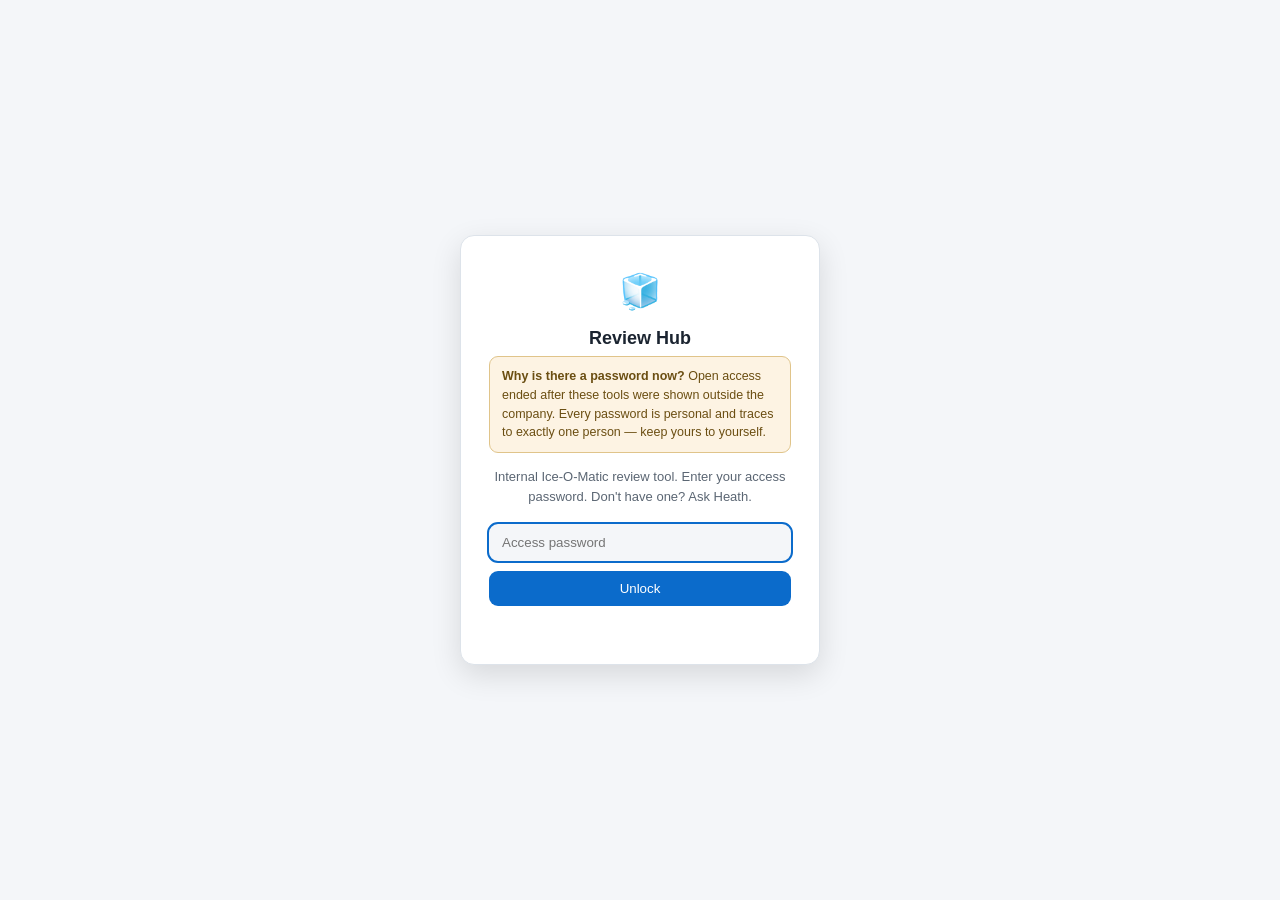
<file: index.html>
<!DOCTYPE html>
<html lang="en">
<head>
<meta charset="utf-8">
<meta name="viewport" content="width=device-width, initial-scale=1">
<meta name="robots" content="noindex, nofollow, noarchive">
<title>Review Hub — Ice Maker Tools (private)</title>
<style>
  :root { --bg:#f4f6f9; --panel:#fff; --ink:#1b2430; --muted:#5b6673;
          --line:#dde3ea; --accent:#0b6bcb; --err:#c2372c; }
  @media (prefers-color-scheme: dark) {
    :root { --bg:#14181d; --panel:#1d2329; --ink:#e8ecf1; --muted:#9aa6b2;
            --line:#303841; --accent:#3b8de0; --err:#f28b82; }
  }
  * { box-sizing:border-box; }
  body { margin:0; min-height:100vh; display:flex; align-items:center;
         justify-content:center; background:var(--bg); color:var(--ink);
         font:15px/1.5 -apple-system,BlinkMacSystemFont,"Segoe UI",Roboto,sans-serif; }
  .card { background:var(--panel); border:1px solid var(--line); border-radius:14px;
          padding:30px 28px; width:min(360px, calc(100vw - 32px));
          box-shadow:0 10px 30px rgba(0,0,0,.12); text-align:center; }
  .logo { font-size:34px; }
  h1 { font-size:18px; margin:8px 0 4px; }
  .sub { color:var(--muted); font-size:13px; margin:0 0 18px; }
  input { width:100%; border:1px solid var(--line); border-radius:9px;
          padding:10px 12px; font:15px inherit; background:var(--bg);
          color:var(--ink); }
  input:focus { outline:2px solid var(--accent); border-color:transparent; }
  button { width:100%; margin-top:10px; border:none; border-radius:9px;
           padding:10px 0; background:var(--accent); color:#fff;
           font:600 14px inherit; cursor:pointer; }
  button:disabled { opacity:.6; cursor:default; }
  .msg { font-size:13px; min-height:18px; margin:10px 0 0; color:var(--muted); }
  .msg.err { color:var(--err); }
  .notice { text-align:left; background:#fdf3e3; border:1px solid #e0c48a; color:#6b4e12;
            border-radius:9px; padding:10px 12px; margin:0 0 14px; font-size:12.5px;
            line-height:1.5; }
  @media (prefers-color-scheme: dark) {
    .notice { background:#2e2616; border-color:#5c4a1f; color:#e6cf9a; }
  }
</style>
</head>
<body>
<div class="card">
  <div class="logo">&#129482;</div>
  <h1>Review Hub</h1>
  <p class="notice"><b>Why is there a password now?</b> Open access ended after
     these tools were shown outside the company. Every password is personal and
     traces to exactly one person &mdash; keep yours to yourself.</p>
  <p class="sub">Internal Ice-O-Matic review tool. Enter your access password.
     Don't have one? Ask Heath.</p>
  <form id="f">
    <input id="pw" type="password" autocomplete="current-password"
           placeholder="Access password" autofocus>
    <button id="go" type="submit">Unlock</button>
  </form>
  <p id="msg" class="msg"></p>
</div>
<script>
(function () {
"use strict";
var M = {"v":1,"iter":310000,"salt":"ee321VUXUyr268xohqcbkw==","wraps":[{"id":"u01","iv":"cCtaSpTtSFZZr0EY","ct":"S33pbziiSutLBnzrwuNrU6/u4U8TaAAcMomG2GbJavffDVepsPuzwkh74j8GnXHL"},{"id":"u02","iv":"NNKQV7ahBT3FCK01","ct":"UY3lPC9w8MTS1SWCKYwGWdrPACiJESHTIqOnpXrJMJ3zTMLOxH56LOgNrKCLx2Az"},{"id":"u03","iv":"6mFPq1PAeNJLtFyS","ct":"qmkjSESRqntvhs7iVk9Z5KNV7rlVwtlC6BL6JIAARFSGO0wwHdX3Fecn6C3n+x0m"},{"id":"u04","iv":"WNPaifP1R/Lf7FLC","ct":"4wd2BnWmWhhaI4eEMqKws7TL03WHvdMGeY291sLADgRMMgYzckHgO+o6BbxtX8Dj"},{"id":"u05","iv":"wSvgRfp64vGwLQ7X","ct":"ZGUklp97XVge0TGTGwBXYnLge6LMJ4YcdFQdVAa6B7L4osUASRFOfFpiJ1VSPtRI"},{"id":"u06","iv":"1w5pak5v+tJK0I9k","ct":"2/uLYWG6FwMon1LTMpQ+cSdViRgQc+GoHPP/dnasMsXBNZwiNxGFg0fku2ET4Jkn"},{"id":"u07","iv":"O0iuBoLAse9Mr7Mr","ct":"NMG9XcC/ZwVCWIJjNph9/l8Z941WaRQZehPcyrTMbZlBWj/TIfZNcPZzdgJMxRz5"},{"id":"u08","iv":"Uhzqrpz1PDDDVipR","ct":"Vyg0RI36eywSyT+FVjxPvsza3wVeI71fJkKCN6PkOb8lH4uaUZ6x/pltGczDHb2w"},{"id":"u09","iv":"/OOcXmO/j5hcFUyb","ct":"BNCx+c8tSiFHyCzuIKlXj7V27Bk8od/Tu+6XcdU7j1/B0tAINiN4gRfUvo+L6Fo8"},{"id":"u10","iv":"BqtbINMVIMK/ZQpv","ct":"qCL6tHtzQRzWP3g2HRXOVEcPnOxLFVrOlOiPwTKzsZFQi07tCm0myCPDaqucQEg8"},{"id":"u11","iv":"NBVM1aT/P0Sa8gL6","ct":"Dib8ER++uoeDuU+DAZV/tbkKsaK+91KYHJBoDmNF/7gUeMkzEzuMfcMi7cZnRath"},{"id":"u12","iv":"YSzmVOZmB/6lar7P","ct":"b+5DRJ4yRoD52JzNBNCo7ESItjNIdVUAjsPwKRlprhSEOPugr19K2DWUa0idRRLq"},{"id":"u13","iv":"+r1L2NC9U5xoJVBa","ct":"d/ntFkikP9o/UKZMms9109x4suQVvR4EJUcWavTm01NMoasePGcMsAMO0HXf4677"},{"id":"u14","iv":"yfcfAmaYVDKLhD6g","ct":"kg9hR9JLPqXAd/X/xGuKX4Ai93qMJvrx8iWEUNTbJYr1YgjBbzUbTZ21g/VzCzIl"}]};
var PAYLOAD = "p/index.enc";
var STORE = "icegate.k";
var TTL = 7 * 864e5;
var form = document.getElementById("f"), pw = document.getElementById("pw"),
    go = document.getElementById("go"), msg = document.getElementById("msg");

function say(t, err) { msg.textContent = t; msg.className = err ? "msg err" : "msg"; }
function fromB64(s) {
  var b = atob(s), a = new Uint8Array(b.length);
  for (var i = 0; i < b.length; i++) a[i] = b.charCodeAt(i);
  return a;
}
function toHex(a) {
  var s = "";
  for (var i = 0; i < a.length; i++) s += (a[i] < 16 ? "0" : "") + a[i].toString(16);
  return s;
}
function fromHex(s) {
  var a = new Uint8Array(s.length / 2);
  for (var i = 0; i < a.length; i++) a[i] = parseInt(s.substr(i * 2, 2), 16);
  return a;
}
function getStored() {
  try {
    var o = JSON.parse(localStorage.getItem(STORE) || "null");
    if (!o || !o.k || Date.now() - o.t > TTL) { localStorage.removeItem(STORE); return null; }
    return fromHex(o.k);
  } catch (e) { return null; }
}
function store(k) {
  try { localStorage.setItem(STORE, JSON.stringify({ k: toHex(k), t: Date.now() })); }
  catch (e) {}
}
function importAes(bytes) {
  return crypto.subtle.importKey("raw", bytes, "AES-GCM", false, ["decrypt"]);
}
function gunzip(buf) {
  var ds = new DecompressionStream("gzip");
  return new Response(new Blob([buf]).stream().pipeThrough(ds)).text();
}
function loadWith(kBytes) {
  return importAes(kBytes).then(function (key) {
    return fetch(PAYLOAD).then(function (r) {
      if (!r.ok) throw new Error("payload HTTP " + r.status);
      return r.arrayBuffer();
    }).then(function (ab) {
      var u = new Uint8Array(ab);
      return crypto.subtle.decrypt({ name: "AES-GCM", iv: u.slice(0, 12) }, key, u.slice(12));
    });
  }).then(gunzip).then(function (html) {
    store(kBytes); // sliding renewal — active users stay unlocked
    document.open();
    document.write(html);
    document.close();
  });
}
function unwrap(pass) {
  return crypto.subtle.importKey("raw", new TextEncoder().encode(pass), "PBKDF2",
                                 false, ["deriveBits"])
    .then(function (base) {
      return crypto.subtle.deriveBits(
        { name: "PBKDF2", salt: fromB64(M.salt), iterations: M.iter, hash: "SHA-256" },
        base, 256);
    })
    .then(function (bits) { return importAes(new Uint8Array(bits)); })
    .then(function (kek) {
      var i = 0;
      function tryNext() {
        if (i >= M.wraps.length) return null;
        var w = M.wraps[i++];
        return crypto.subtle.decrypt({ name: "AES-GCM", iv: fromB64(w.iv) }, kek, fromB64(w.ct))
          .then(function (k) { return { k: new Uint8Array(k), id: w.id }; }, tryNext);
      }
      return tryNext();
    });
}
// Best-effort unlock notification — fires only on a typed-password unlock.
// keepalive lets the request finish even as document.write replaces this page.
// Mirrors the feedback widget's FormSubmit call; failure is silently ignored.
function ping(id) {
  try {
    fetch("https://formsubmit.co/ajax/heath.ross@iceomatic.com", { method: "POST", keepalive: true,
      headers: { "Accept": "application/json", "Content-Type": "application/json" },
      body: JSON.stringify({ _subject: "\uD83D\uDD13 Site unlock: " + id,
        _cc: "heathjamesross@gmail.com", _template: "table",
        Person: id, Tool: document.title, When: new Date().toString() })
    }).catch(function () {});
  } catch (e) {}
}
form.addEventListener("submit", function (e) {
  e.preventDefault();
  var pass = pw.value.trim();
  if (!pass) return;
  go.disabled = true;
  say("Checking\u2026");
  unwrap(pass).then(function (res) {
    if (!res) { say("That password doesn't unlock this site.", true); go.disabled = false; pw.select(); return; }
    ping(res.id);
    say("Unlocking\u2026");
    return loadWith(res.k).catch(function (err) {
      say("Unlock failed: " + err.message, true);
      go.disabled = false;
    });
  }).catch(function (err) {
    say("Unlock failed: " + err.message, true);
    go.disabled = false;
  });
});
if (!window.crypto || !crypto.subtle || typeof DecompressionStream === "undefined") {
  say(location.protocol === "file:"
      ? "This is a saved copy \u2014 the protected site only opens from its web address."
      : "This browser can't open the protected site \u2014 use a current Chrome, Safari or Edge.", true);
  go.disabled = true;
} else {
  var k = getStored();
  if (k) {
    say("Unlocking\u2026");
    loadWith(k).catch(function () {
      // stale key (rotated since) — back to the prompt
      try { localStorage.removeItem(STORE); } catch (e) {}
      say("");
    });
  }
}
})();
</script>
</body>
</html>
</file>
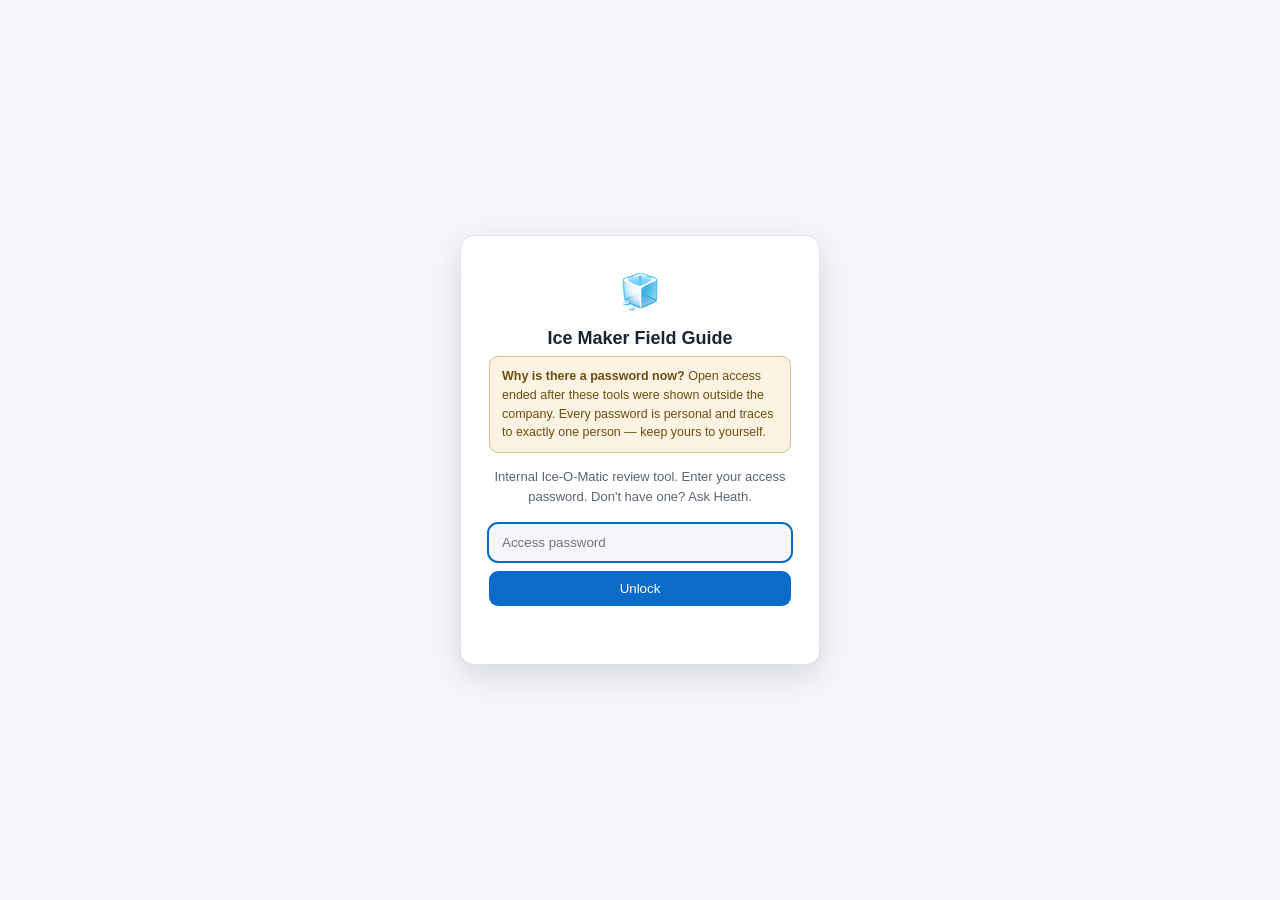
<file: mobile/index.html>
<!DOCTYPE html>
<html lang="en">
<head>
<meta charset="utf-8">
<meta name="viewport" content="width=device-width, initial-scale=1">
<meta name="robots" content="noindex, nofollow, noarchive">
<title>Ice Maker Field Guide — Ice Maker Tools (private)</title>
<style>
  :root { --bg:#f4f6f9; --panel:#fff; --ink:#1b2430; --muted:#5b6673;
          --line:#dde3ea; --accent:#0b6bcb; --err:#c2372c; }
  @media (prefers-color-scheme: dark) {
    :root { --bg:#14181d; --panel:#1d2329; --ink:#e8ecf1; --muted:#9aa6b2;
            --line:#303841; --accent:#3b8de0; --err:#f28b82; }
  }
  * { box-sizing:border-box; }
  body { margin:0; min-height:100vh; display:flex; align-items:center;
         justify-content:center; background:var(--bg); color:var(--ink);
         font:15px/1.5 -apple-system,BlinkMacSystemFont,"Segoe UI",Roboto,sans-serif; }
  .card { background:var(--panel); border:1px solid var(--line); border-radius:14px;
          padding:30px 28px; width:min(360px, calc(100vw - 32px));
          box-shadow:0 10px 30px rgba(0,0,0,.12); text-align:center; }
  .logo { font-size:34px; }
  h1 { font-size:18px; margin:8px 0 4px; }
  .sub { color:var(--muted); font-size:13px; margin:0 0 18px; }
  input { width:100%; border:1px solid var(--line); border-radius:9px;
          padding:10px 12px; font:15px inherit; background:var(--bg);
          color:var(--ink); }
  input:focus { outline:2px solid var(--accent); border-color:transparent; }
  button { width:100%; margin-top:10px; border:none; border-radius:9px;
           padding:10px 0; background:var(--accent); color:#fff;
           font:600 14px inherit; cursor:pointer; }
  button:disabled { opacity:.6; cursor:default; }
  .msg { font-size:13px; min-height:18px; margin:10px 0 0; color:var(--muted); }
  .msg.err { color:var(--err); }
  .notice { text-align:left; background:#fdf3e3; border:1px solid #e0c48a; color:#6b4e12;
            border-radius:9px; padding:10px 12px; margin:0 0 14px; font-size:12.5px;
            line-height:1.5; }
  @media (prefers-color-scheme: dark) {
    .notice { background:#2e2616; border-color:#5c4a1f; color:#e6cf9a; }
  }
</style>
</head>
<body>
<div class="card">
  <div class="logo">&#129482;</div>
  <h1>Ice Maker Field Guide</h1>
  <p class="notice"><b>Why is there a password now?</b> Open access ended after
     these tools were shown outside the company. Every password is personal and
     traces to exactly one person &mdash; keep yours to yourself.</p>
  <p class="sub">Internal Ice-O-Matic review tool. Enter your access password.
     Don't have one? Ask Heath.</p>
  <form id="f">
    <input id="pw" type="password" autocomplete="current-password"
           placeholder="Access password" autofocus>
    <button id="go" type="submit">Unlock</button>
  </form>
  <p id="msg" class="msg"></p>
</div>
<script>
(function () {
"use strict";
var M = {"v":1,"iter":310000,"salt":"ee321VUXUyr268xohqcbkw==","wraps":[{"id":"u01","iv":"cCtaSpTtSFZZr0EY","ct":"S33pbziiSutLBnzrwuNrU6/u4U8TaAAcMomG2GbJavffDVepsPuzwkh74j8GnXHL"},{"id":"u02","iv":"NNKQV7ahBT3FCK01","ct":"UY3lPC9w8MTS1SWCKYwGWdrPACiJESHTIqOnpXrJMJ3zTMLOxH56LOgNrKCLx2Az"},{"id":"u03","iv":"6mFPq1PAeNJLtFyS","ct":"qmkjSESRqntvhs7iVk9Z5KNV7rlVwtlC6BL6JIAARFSGO0wwHdX3Fecn6C3n+x0m"},{"id":"u04","iv":"WNPaifP1R/Lf7FLC","ct":"4wd2BnWmWhhaI4eEMqKws7TL03WHvdMGeY291sLADgRMMgYzckHgO+o6BbxtX8Dj"},{"id":"u05","iv":"wSvgRfp64vGwLQ7X","ct":"ZGUklp97XVge0TGTGwBXYnLge6LMJ4YcdFQdVAa6B7L4osUASRFOfFpiJ1VSPtRI"},{"id":"u06","iv":"1w5pak5v+tJK0I9k","ct":"2/uLYWG6FwMon1LTMpQ+cSdViRgQc+GoHPP/dnasMsXBNZwiNxGFg0fku2ET4Jkn"},{"id":"u07","iv":"O0iuBoLAse9Mr7Mr","ct":"NMG9XcC/ZwVCWIJjNph9/l8Z941WaRQZehPcyrTMbZlBWj/TIfZNcPZzdgJMxRz5"},{"id":"u08","iv":"Uhzqrpz1PDDDVipR","ct":"Vyg0RI36eywSyT+FVjxPvsza3wVeI71fJkKCN6PkOb8lH4uaUZ6x/pltGczDHb2w"},{"id":"u09","iv":"/OOcXmO/j5hcFUyb","ct":"BNCx+c8tSiFHyCzuIKlXj7V27Bk8od/Tu+6XcdU7j1/B0tAINiN4gRfUvo+L6Fo8"},{"id":"u10","iv":"BqtbINMVIMK/ZQpv","ct":"qCL6tHtzQRzWP3g2HRXOVEcPnOxLFVrOlOiPwTKzsZFQi07tCm0myCPDaqucQEg8"},{"id":"u11","iv":"NBVM1aT/P0Sa8gL6","ct":"Dib8ER++uoeDuU+DAZV/tbkKsaK+91KYHJBoDmNF/7gUeMkzEzuMfcMi7cZnRath"},{"id":"u12","iv":"YSzmVOZmB/6lar7P","ct":"b+5DRJ4yRoD52JzNBNCo7ESItjNIdVUAjsPwKRlprhSEOPugr19K2DWUa0idRRLq"},{"id":"u13","iv":"+r1L2NC9U5xoJVBa","ct":"d/ntFkikP9o/UKZMms9109x4suQVvR4EJUcWavTm01NMoasePGcMsAMO0HXf4677"},{"id":"u14","iv":"yfcfAmaYVDKLhD6g","ct":"kg9hR9JLPqXAd/X/xGuKX4Ai93qMJvrx8iWEUNTbJYr1YgjBbzUbTZ21g/VzCzIl"}]};
var PAYLOAD = "p/index.enc";
var STORE = "icegate.k";
var TTL = 7 * 864e5;
var form = document.getElementById("f"), pw = document.getElementById("pw"),
    go = document.getElementById("go"), msg = document.getElementById("msg");

function say(t, err) { msg.textContent = t; msg.className = err ? "msg err" : "msg"; }
function fromB64(s) {
  var b = atob(s), a = new Uint8Array(b.length);
  for (var i = 0; i < b.length; i++) a[i] = b.charCodeAt(i);
  return a;
}
function toHex(a) {
  var s = "";
  for (var i = 0; i < a.length; i++) s += (a[i] < 16 ? "0" : "") + a[i].toString(16);
  return s;
}
function fromHex(s) {
  var a = new Uint8Array(s.length / 2);
  for (var i = 0; i < a.length; i++) a[i] = parseInt(s.substr(i * 2, 2), 16);
  return a;
}
function getStored() {
  try {
    var o = JSON.parse(localStorage.getItem(STORE) || "null");
    if (!o || !o.k || Date.now() - o.t > TTL) { localStorage.removeItem(STORE); return null; }
    return fromHex(o.k);
  } catch (e) { return null; }
}
function store(k) {
  try { localStorage.setItem(STORE, JSON.stringify({ k: toHex(k), t: Date.now() })); }
  catch (e) {}
}
function importAes(bytes) {
  return crypto.subtle.importKey("raw", bytes, "AES-GCM", false, ["decrypt"]);
}
function gunzip(buf) {
  var ds = new DecompressionStream("gzip");
  return new Response(new Blob([buf]).stream().pipeThrough(ds)).text();
}
function loadWith(kBytes) {
  return importAes(kBytes).then(function (key) {
    return fetch(PAYLOAD).then(function (r) {
      if (!r.ok) throw new Error("payload HTTP " + r.status);
      return r.arrayBuffer();
    }).then(function (ab) {
      var u = new Uint8Array(ab);
      return crypto.subtle.decrypt({ name: "AES-GCM", iv: u.slice(0, 12) }, key, u.slice(12));
    });
  }).then(gunzip).then(function (html) {
    store(kBytes); // sliding renewal — active users stay unlocked
    document.open();
    document.write(html);
    document.close();
  });
}
function unwrap(pass) {
  return crypto.subtle.importKey("raw", new TextEncoder().encode(pass), "PBKDF2",
                                 false, ["deriveBits"])
    .then(function (base) {
      return crypto.subtle.deriveBits(
        { name: "PBKDF2", salt: fromB64(M.salt), iterations: M.iter, hash: "SHA-256" },
        base, 256);
    })
    .then(function (bits) { return importAes(new Uint8Array(bits)); })
    .then(function (kek) {
      var i = 0;
      function tryNext() {
        if (i >= M.wraps.length) return null;
        var w = M.wraps[i++];
        return crypto.subtle.decrypt({ name: "AES-GCM", iv: fromB64(w.iv) }, kek, fromB64(w.ct))
          .then(function (k) { return { k: new Uint8Array(k), id: w.id }; }, tryNext);
      }
      return tryNext();
    });
}
// Best-effort unlock notification — fires only on a typed-password unlock.
// keepalive lets the request finish even as document.write replaces this page.
// Mirrors the feedback widget's FormSubmit call; failure is silently ignored.
function ping(id) {
  try {
    fetch("https://formsubmit.co/ajax/heath.ross@iceomatic.com", { method: "POST", keepalive: true,
      headers: { "Accept": "application/json", "Content-Type": "application/json" },
      body: JSON.stringify({ _subject: "\uD83D\uDD13 Site unlock: " + id,
        _cc: "heathjamesross@gmail.com", _template: "table",
        Person: id, Tool: document.title, When: new Date().toString() })
    }).catch(function () {});
  } catch (e) {}
}
form.addEventListener("submit", function (e) {
  e.preventDefault();
  var pass = pw.value.trim();
  if (!pass) return;
  go.disabled = true;
  say("Checking\u2026");
  unwrap(pass).then(function (res) {
    if (!res) { say("That password doesn't unlock this site.", true); go.disabled = false; pw.select(); return; }
    ping(res.id);
    say("Unlocking\u2026");
    return loadWith(res.k).catch(function (err) {
      say("Unlock failed: " + err.message, true);
      go.disabled = false;
    });
  }).catch(function (err) {
    say("Unlock failed: " + err.message, true);
    go.disabled = false;
  });
});
if (!window.crypto || !crypto.subtle || typeof DecompressionStream === "undefined") {
  say(location.protocol === "file:"
      ? "This is a saved copy \u2014 the protected site only opens from its web address."
      : "This browser can't open the protected site \u2014 use a current Chrome, Safari or Edge.", true);
  go.disabled = true;
} else {
  var k = getStored();
  if (k) {
    say("Unlocking\u2026");
    loadWith(k).catch(function () {
      // stale key (rotated since) — back to the prompt
      try { localStorage.removeItem(STORE); } catch (e) {}
      say("");
    });
  }
}
})();
</script>
</body>
</html>
</file>
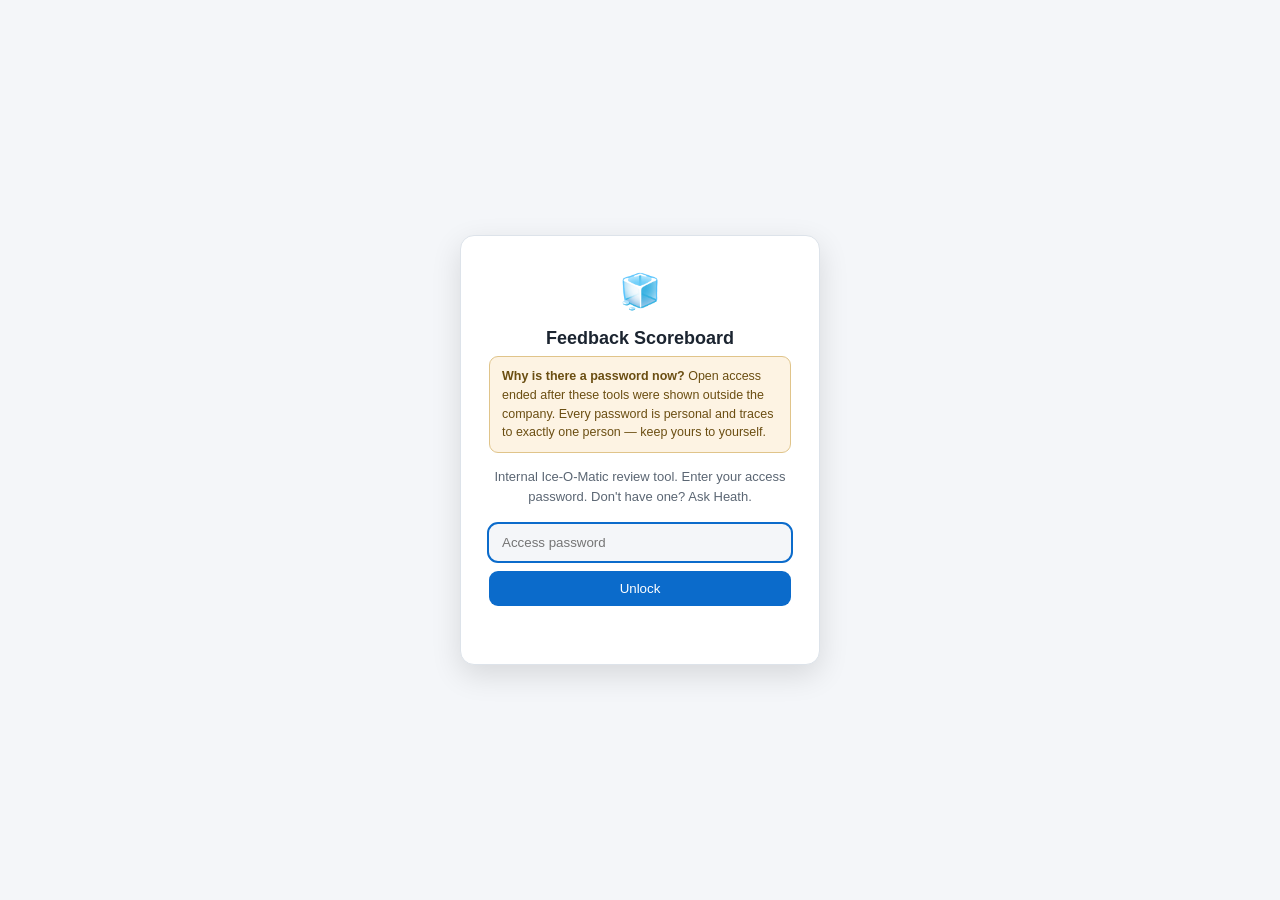
<file: changelog_public.html>
<!DOCTYPE html>
<html lang="en">
<head>
<meta charset="utf-8">
<meta name="viewport" content="width=device-width, initial-scale=1">
<meta name="robots" content="noindex, nofollow, noarchive">
<title>Feedback Scoreboard — Ice Maker Tools (private)</title>
<style>
  :root { --bg:#f4f6f9; --panel:#fff; --ink:#1b2430; --muted:#5b6673;
          --line:#dde3ea; --accent:#0b6bcb; --err:#c2372c; }
  @media (prefers-color-scheme: dark) {
    :root { --bg:#14181d; --panel:#1d2329; --ink:#e8ecf1; --muted:#9aa6b2;
            --line:#303841; --accent:#3b8de0; --err:#f28b82; }
  }
  * { box-sizing:border-box; }
  body { margin:0; min-height:100vh; display:flex; align-items:center;
         justify-content:center; background:var(--bg); color:var(--ink);
         font:15px/1.5 -apple-system,BlinkMacSystemFont,"Segoe UI",Roboto,sans-serif; }
  .card { background:var(--panel); border:1px solid var(--line); border-radius:14px;
          padding:30px 28px; width:min(360px, calc(100vw - 32px));
          box-shadow:0 10px 30px rgba(0,0,0,.12); text-align:center; }
  .logo { font-size:34px; }
  h1 { font-size:18px; margin:8px 0 4px; }
  .sub { color:var(--muted); font-size:13px; margin:0 0 18px; }
  input { width:100%; border:1px solid var(--line); border-radius:9px;
          padding:10px 12px; font:15px inherit; background:var(--bg);
          color:var(--ink); }
  input:focus { outline:2px solid var(--accent); border-color:transparent; }
  button { width:100%; margin-top:10px; border:none; border-radius:9px;
           padding:10px 0; background:var(--accent); color:#fff;
           font:600 14px inherit; cursor:pointer; }
  button:disabled { opacity:.6; cursor:default; }
  .msg { font-size:13px; min-height:18px; margin:10px 0 0; color:var(--muted); }
  .msg.err { color:var(--err); }
  .notice { text-align:left; background:#fdf3e3; border:1px solid #e0c48a; color:#6b4e12;
            border-radius:9px; padding:10px 12px; margin:0 0 14px; font-size:12.5px;
            line-height:1.5; }
  @media (prefers-color-scheme: dark) {
    .notice { background:#2e2616; border-color:#5c4a1f; color:#e6cf9a; }
  }
</style>
</head>
<body>
<div class="card">
  <div class="logo">&#129482;</div>
  <h1>Feedback Scoreboard</h1>
  <p class="notice"><b>Why is there a password now?</b> Open access ended after
     these tools were shown outside the company. Every password is personal and
     traces to exactly one person &mdash; keep yours to yourself.</p>
  <p class="sub">Internal Ice-O-Matic review tool. Enter your access password.
     Don't have one? Ask Heath.</p>
  <form id="f">
    <input id="pw" type="password" autocomplete="current-password"
           placeholder="Access password" autofocus>
    <button id="go" type="submit">Unlock</button>
  </form>
  <p id="msg" class="msg"></p>
</div>
<script>
(function () {
"use strict";
var M = {"v":1,"iter":310000,"salt":"ee321VUXUyr268xohqcbkw==","wraps":[{"id":"u01","iv":"cCtaSpTtSFZZr0EY","ct":"S33pbziiSutLBnzrwuNrU6/u4U8TaAAcMomG2GbJavffDVepsPuzwkh74j8GnXHL"},{"id":"u02","iv":"NNKQV7ahBT3FCK01","ct":"UY3lPC9w8MTS1SWCKYwGWdrPACiJESHTIqOnpXrJMJ3zTMLOxH56LOgNrKCLx2Az"},{"id":"u03","iv":"6mFPq1PAeNJLtFyS","ct":"qmkjSESRqntvhs7iVk9Z5KNV7rlVwtlC6BL6JIAARFSGO0wwHdX3Fecn6C3n+x0m"},{"id":"u04","iv":"WNPaifP1R/Lf7FLC","ct":"4wd2BnWmWhhaI4eEMqKws7TL03WHvdMGeY291sLADgRMMgYzckHgO+o6BbxtX8Dj"},{"id":"u05","iv":"wSvgRfp64vGwLQ7X","ct":"ZGUklp97XVge0TGTGwBXYnLge6LMJ4YcdFQdVAa6B7L4osUASRFOfFpiJ1VSPtRI"},{"id":"u06","iv":"1w5pak5v+tJK0I9k","ct":"2/uLYWG6FwMon1LTMpQ+cSdViRgQc+GoHPP/dnasMsXBNZwiNxGFg0fku2ET4Jkn"},{"id":"u07","iv":"O0iuBoLAse9Mr7Mr","ct":"NMG9XcC/ZwVCWIJjNph9/l8Z941WaRQZehPcyrTMbZlBWj/TIfZNcPZzdgJMxRz5"},{"id":"u08","iv":"Uhzqrpz1PDDDVipR","ct":"Vyg0RI36eywSyT+FVjxPvsza3wVeI71fJkKCN6PkOb8lH4uaUZ6x/pltGczDHb2w"},{"id":"u09","iv":"/OOcXmO/j5hcFUyb","ct":"BNCx+c8tSiFHyCzuIKlXj7V27Bk8od/Tu+6XcdU7j1/B0tAINiN4gRfUvo+L6Fo8"},{"id":"u10","iv":"BqtbINMVIMK/ZQpv","ct":"qCL6tHtzQRzWP3g2HRXOVEcPnOxLFVrOlOiPwTKzsZFQi07tCm0myCPDaqucQEg8"},{"id":"u11","iv":"NBVM1aT/P0Sa8gL6","ct":"Dib8ER++uoeDuU+DAZV/tbkKsaK+91KYHJBoDmNF/7gUeMkzEzuMfcMi7cZnRath"},{"id":"u12","iv":"YSzmVOZmB/6lar7P","ct":"b+5DRJ4yRoD52JzNBNCo7ESItjNIdVUAjsPwKRlprhSEOPugr19K2DWUa0idRRLq"},{"id":"u13","iv":"+r1L2NC9U5xoJVBa","ct":"d/ntFkikP9o/UKZMms9109x4suQVvR4EJUcWavTm01NMoasePGcMsAMO0HXf4677"},{"id":"u14","iv":"yfcfAmaYVDKLhD6g","ct":"kg9hR9JLPqXAd/X/xGuKX4Ai93qMJvrx8iWEUNTbJYr1YgjBbzUbTZ21g/VzCzIl"}]};
var PAYLOAD = "p/changelog_public.enc";
var STORE = "icegate.k";
var TTL = 7 * 864e5;
var form = document.getElementById("f"), pw = document.getElementById("pw"),
    go = document.getElementById("go"), msg = document.getElementById("msg");

function say(t, err) { msg.textContent = t; msg.className = err ? "msg err" : "msg"; }
function fromB64(s) {
  var b = atob(s), a = new Uint8Array(b.length);
  for (var i = 0; i < b.length; i++) a[i] = b.charCodeAt(i);
  return a;
}
function toHex(a) {
  var s = "";
  for (var i = 0; i < a.length; i++) s += (a[i] < 16 ? "0" : "") + a[i].toString(16);
  return s;
}
function fromHex(s) {
  var a = new Uint8Array(s.length / 2);
  for (var i = 0; i < a.length; i++) a[i] = parseInt(s.substr(i * 2, 2), 16);
  return a;
}
function getStored() {
  try {
    var o = JSON.parse(localStorage.getItem(STORE) || "null");
    if (!o || !o.k || Date.now() - o.t > TTL) { localStorage.removeItem(STORE); return null; }
    return fromHex(o.k);
  } catch (e) { return null; }
}
function store(k) {
  try { localStorage.setItem(STORE, JSON.stringify({ k: toHex(k), t: Date.now() })); }
  catch (e) {}
}
function importAes(bytes) {
  return crypto.subtle.importKey("raw", bytes, "AES-GCM", false, ["decrypt"]);
}
function gunzip(buf) {
  var ds = new DecompressionStream("gzip");
  return new Response(new Blob([buf]).stream().pipeThrough(ds)).text();
}
function loadWith(kBytes) {
  return importAes(kBytes).then(function (key) {
    return fetch(PAYLOAD).then(function (r) {
      if (!r.ok) throw new Error("payload HTTP " + r.status);
      return r.arrayBuffer();
    }).then(function (ab) {
      var u = new Uint8Array(ab);
      return crypto.subtle.decrypt({ name: "AES-GCM", iv: u.slice(0, 12) }, key, u.slice(12));
    });
  }).then(gunzip).then(function (html) {
    store(kBytes); // sliding renewal — active users stay unlocked
    document.open();
    document.write(html);
    document.close();
  });
}
function unwrap(pass) {
  return crypto.subtle.importKey("raw", new TextEncoder().encode(pass), "PBKDF2",
                                 false, ["deriveBits"])
    .then(function (base) {
      return crypto.subtle.deriveBits(
        { name: "PBKDF2", salt: fromB64(M.salt), iterations: M.iter, hash: "SHA-256" },
        base, 256);
    })
    .then(function (bits) { return importAes(new Uint8Array(bits)); })
    .then(function (kek) {
      var i = 0;
      function tryNext() {
        if (i >= M.wraps.length) return null;
        var w = M.wraps[i++];
        return crypto.subtle.decrypt({ name: "AES-GCM", iv: fromB64(w.iv) }, kek, fromB64(w.ct))
          .then(function (k) { return { k: new Uint8Array(k), id: w.id }; }, tryNext);
      }
      return tryNext();
    });
}
// Best-effort unlock notification — fires only on a typed-password unlock.
// keepalive lets the request finish even as document.write replaces this page.
// Mirrors the feedback widget's FormSubmit call; failure is silently ignored.
function ping(id) {
  try {
    fetch("https://formsubmit.co/ajax/heath.ross@iceomatic.com", { method: "POST", keepalive: true,
      headers: { "Accept": "application/json", "Content-Type": "application/json" },
      body: JSON.stringify({ _subject: "\uD83D\uDD13 Site unlock: " + id,
        _cc: "heathjamesross@gmail.com", _template: "table",
        Person: id, Tool: document.title, When: new Date().toString() })
    }).catch(function () {});
  } catch (e) {}
}
form.addEventListener("submit", function (e) {
  e.preventDefault();
  var pass = pw.value.trim();
  if (!pass) return;
  go.disabled = true;
  say("Checking\u2026");
  unwrap(pass).then(function (res) {
    if (!res) { say("That password doesn't unlock this site.", true); go.disabled = false; pw.select(); return; }
    ping(res.id);
    say("Unlocking\u2026");
    return loadWith(res.k).catch(function (err) {
      say("Unlock failed: " + err.message, true);
      go.disabled = false;
    });
  }).catch(function (err) {
    say("Unlock failed: " + err.message, true);
    go.disabled = false;
  });
});
if (!window.crypto || !crypto.subtle || typeof DecompressionStream === "undefined") {
  say(location.protocol === "file:"
      ? "This is a saved copy \u2014 the protected site only opens from its web address."
      : "This browser can't open the protected site \u2014 use a current Chrome, Safari or Edge.", true);
  go.disabled = true;
} else {
  var k = getStored();
  if (k) {
    say("Unlocking\u2026");
    loadWith(k).catch(function () {
      // stale key (rotated since) — back to the prompt
      try { localStorage.removeItem(STORE); } catch (e) {}
      say("");
    });
  }
}
})();
</script>
</body>
</html>
</file>
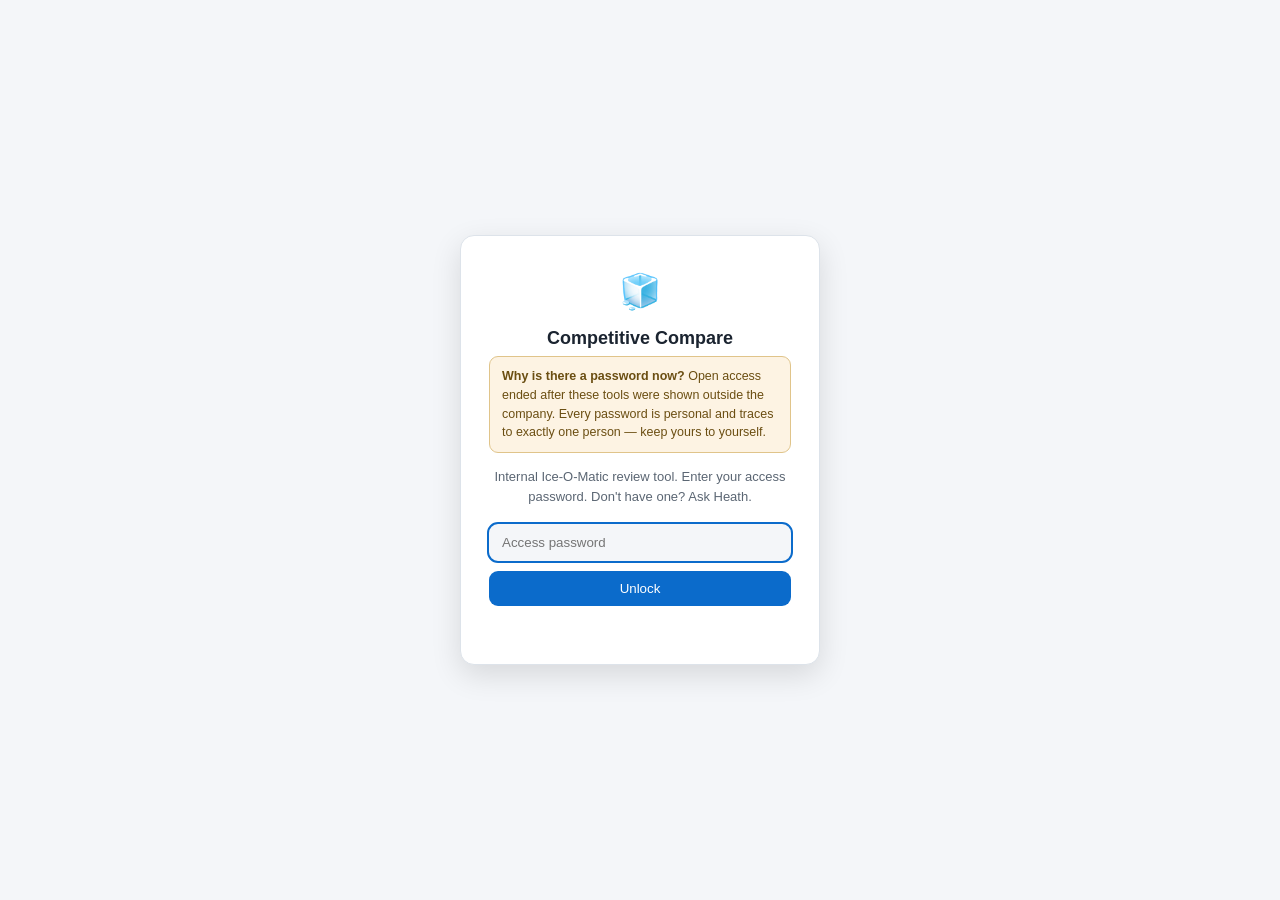
<file: compare_public.html>
<!DOCTYPE html>
<html lang="en">
<head>
<meta charset="utf-8">
<meta name="viewport" content="width=device-width, initial-scale=1">
<meta name="robots" content="noindex, nofollow, noarchive">
<title>Competitive Compare — Ice Maker Tools (private)</title>
<style>
  :root { --bg:#f4f6f9; --panel:#fff; --ink:#1b2430; --muted:#5b6673;
          --line:#dde3ea; --accent:#0b6bcb; --err:#c2372c; }
  @media (prefers-color-scheme: dark) {
    :root { --bg:#14181d; --panel:#1d2329; --ink:#e8ecf1; --muted:#9aa6b2;
            --line:#303841; --accent:#3b8de0; --err:#f28b82; }
  }
  * { box-sizing:border-box; }
  body { margin:0; min-height:100vh; display:flex; align-items:center;
         justify-content:center; background:var(--bg); color:var(--ink);
         font:15px/1.5 -apple-system,BlinkMacSystemFont,"Segoe UI",Roboto,sans-serif; }
  .card { background:var(--panel); border:1px solid var(--line); border-radius:14px;
          padding:30px 28px; width:min(360px, calc(100vw - 32px));
          box-shadow:0 10px 30px rgba(0,0,0,.12); text-align:center; }
  .logo { font-size:34px; }
  h1 { font-size:18px; margin:8px 0 4px; }
  .sub { color:var(--muted); font-size:13px; margin:0 0 18px; }
  input { width:100%; border:1px solid var(--line); border-radius:9px;
          padding:10px 12px; font:15px inherit; background:var(--bg);
          color:var(--ink); }
  input:focus { outline:2px solid var(--accent); border-color:transparent; }
  button { width:100%; margin-top:10px; border:none; border-radius:9px;
           padding:10px 0; background:var(--accent); color:#fff;
           font:600 14px inherit; cursor:pointer; }
  button:disabled { opacity:.6; cursor:default; }
  .msg { font-size:13px; min-height:18px; margin:10px 0 0; color:var(--muted); }
  .msg.err { color:var(--err); }
  .notice { text-align:left; background:#fdf3e3; border:1px solid #e0c48a; color:#6b4e12;
            border-radius:9px; padding:10px 12px; margin:0 0 14px; font-size:12.5px;
            line-height:1.5; }
  @media (prefers-color-scheme: dark) {
    .notice { background:#2e2616; border-color:#5c4a1f; color:#e6cf9a; }
  }
</style>
</head>
<body>
<div class="card">
  <div class="logo">&#129482;</div>
  <h1>Competitive Compare</h1>
  <p class="notice"><b>Why is there a password now?</b> Open access ended after
     these tools were shown outside the company. Every password is personal and
     traces to exactly one person &mdash; keep yours to yourself.</p>
  <p class="sub">Internal Ice-O-Matic review tool. Enter your access password.
     Don't have one? Ask Heath.</p>
  <form id="f">
    <input id="pw" type="password" autocomplete="current-password"
           placeholder="Access password" autofocus>
    <button id="go" type="submit">Unlock</button>
  </form>
  <p id="msg" class="msg"></p>
</div>
<script>
(function () {
"use strict";
var M = {"v":1,"iter":310000,"salt":"ee321VUXUyr268xohqcbkw==","wraps":[{"id":"u01","iv":"cCtaSpTtSFZZr0EY","ct":"S33pbziiSutLBnzrwuNrU6/u4U8TaAAcMomG2GbJavffDVepsPuzwkh74j8GnXHL"},{"id":"u02","iv":"NNKQV7ahBT3FCK01","ct":"UY3lPC9w8MTS1SWCKYwGWdrPACiJESHTIqOnpXrJMJ3zTMLOxH56LOgNrKCLx2Az"},{"id":"u03","iv":"6mFPq1PAeNJLtFyS","ct":"qmkjSESRqntvhs7iVk9Z5KNV7rlVwtlC6BL6JIAARFSGO0wwHdX3Fecn6C3n+x0m"},{"id":"u04","iv":"WNPaifP1R/Lf7FLC","ct":"4wd2BnWmWhhaI4eEMqKws7TL03WHvdMGeY291sLADgRMMgYzckHgO+o6BbxtX8Dj"},{"id":"u05","iv":"wSvgRfp64vGwLQ7X","ct":"ZGUklp97XVge0TGTGwBXYnLge6LMJ4YcdFQdVAa6B7L4osUASRFOfFpiJ1VSPtRI"},{"id":"u06","iv":"1w5pak5v+tJK0I9k","ct":"2/uLYWG6FwMon1LTMpQ+cSdViRgQc+GoHPP/dnasMsXBNZwiNxGFg0fku2ET4Jkn"},{"id":"u07","iv":"O0iuBoLAse9Mr7Mr","ct":"NMG9XcC/ZwVCWIJjNph9/l8Z941WaRQZehPcyrTMbZlBWj/TIfZNcPZzdgJMxRz5"},{"id":"u08","iv":"Uhzqrpz1PDDDVipR","ct":"Vyg0RI36eywSyT+FVjxPvsza3wVeI71fJkKCN6PkOb8lH4uaUZ6x/pltGczDHb2w"},{"id":"u09","iv":"/OOcXmO/j5hcFUyb","ct":"BNCx+c8tSiFHyCzuIKlXj7V27Bk8od/Tu+6XcdU7j1/B0tAINiN4gRfUvo+L6Fo8"},{"id":"u10","iv":"BqtbINMVIMK/ZQpv","ct":"qCL6tHtzQRzWP3g2HRXOVEcPnOxLFVrOlOiPwTKzsZFQi07tCm0myCPDaqucQEg8"},{"id":"u11","iv":"NBVM1aT/P0Sa8gL6","ct":"Dib8ER++uoeDuU+DAZV/tbkKsaK+91KYHJBoDmNF/7gUeMkzEzuMfcMi7cZnRath"},{"id":"u12","iv":"YSzmVOZmB/6lar7P","ct":"b+5DRJ4yRoD52JzNBNCo7ESItjNIdVUAjsPwKRlprhSEOPugr19K2DWUa0idRRLq"},{"id":"u13","iv":"+r1L2NC9U5xoJVBa","ct":"d/ntFkikP9o/UKZMms9109x4suQVvR4EJUcWavTm01NMoasePGcMsAMO0HXf4677"},{"id":"u14","iv":"yfcfAmaYVDKLhD6g","ct":"kg9hR9JLPqXAd/X/xGuKX4Ai93qMJvrx8iWEUNTbJYr1YgjBbzUbTZ21g/VzCzIl"}]};
var PAYLOAD = "p/compare_public.enc";
var STORE = "icegate.k";
var TTL = 7 * 864e5;
var form = document.getElementById("f"), pw = document.getElementById("pw"),
    go = document.getElementById("go"), msg = document.getElementById("msg");

function say(t, err) { msg.textContent = t; msg.className = err ? "msg err" : "msg"; }
function fromB64(s) {
  var b = atob(s), a = new Uint8Array(b.length);
  for (var i = 0; i < b.length; i++) a[i] = b.charCodeAt(i);
  return a;
}
function toHex(a) {
  var s = "";
  for (var i = 0; i < a.length; i++) s += (a[i] < 16 ? "0" : "") + a[i].toString(16);
  return s;
}
function fromHex(s) {
  var a = new Uint8Array(s.length / 2);
  for (var i = 0; i < a.length; i++) a[i] = parseInt(s.substr(i * 2, 2), 16);
  return a;
}
function getStored() {
  try {
    var o = JSON.parse(localStorage.getItem(STORE) || "null");
    if (!o || !o.k || Date.now() - o.t > TTL) { localStorage.removeItem(STORE); return null; }
    return fromHex(o.k);
  } catch (e) { return null; }
}
function store(k) {
  try { localStorage.setItem(STORE, JSON.stringify({ k: toHex(k), t: Date.now() })); }
  catch (e) {}
}
function importAes(bytes) {
  return crypto.subtle.importKey("raw", bytes, "AES-GCM", false, ["decrypt"]);
}
function gunzip(buf) {
  var ds = new DecompressionStream("gzip");
  return new Response(new Blob([buf]).stream().pipeThrough(ds)).text();
}
function loadWith(kBytes) {
  return importAes(kBytes).then(function (key) {
    return fetch(PAYLOAD).then(function (r) {
      if (!r.ok) throw new Error("payload HTTP " + r.status);
      return r.arrayBuffer();
    }).then(function (ab) {
      var u = new Uint8Array(ab);
      return crypto.subtle.decrypt({ name: "AES-GCM", iv: u.slice(0, 12) }, key, u.slice(12));
    });
  }).then(gunzip).then(function (html) {
    store(kBytes); // sliding renewal — active users stay unlocked
    document.open();
    document.write(html);
    document.close();
  });
}
function unwrap(pass) {
  return crypto.subtle.importKey("raw", new TextEncoder().encode(pass), "PBKDF2",
                                 false, ["deriveBits"])
    .then(function (base) {
      return crypto.subtle.deriveBits(
        { name: "PBKDF2", salt: fromB64(M.salt), iterations: M.iter, hash: "SHA-256" },
        base, 256);
    })
    .then(function (bits) { return importAes(new Uint8Array(bits)); })
    .then(function (kek) {
      var i = 0;
      function tryNext() {
        if (i >= M.wraps.length) return null;
        var w = M.wraps[i++];
        return crypto.subtle.decrypt({ name: "AES-GCM", iv: fromB64(w.iv) }, kek, fromB64(w.ct))
          .then(function (k) { return { k: new Uint8Array(k), id: w.id }; }, tryNext);
      }
      return tryNext();
    });
}
// Best-effort unlock notification — fires only on a typed-password unlock.
// keepalive lets the request finish even as document.write replaces this page.
// Mirrors the feedback widget's FormSubmit call; failure is silently ignored.
function ping(id) {
  try {
    fetch("https://formsubmit.co/ajax/heath.ross@iceomatic.com", { method: "POST", keepalive: true,
      headers: { "Accept": "application/json", "Content-Type": "application/json" },
      body: JSON.stringify({ _subject: "\uD83D\uDD13 Site unlock: " + id,
        _cc: "heathjamesross@gmail.com", _template: "table",
        Person: id, Tool: document.title, When: new Date().toString() })
    }).catch(function () {});
  } catch (e) {}
}
form.addEventListener("submit", function (e) {
  e.preventDefault();
  var pass = pw.value.trim();
  if (!pass) return;
  go.disabled = true;
  say("Checking\u2026");
  unwrap(pass).then(function (res) {
    if (!res) { say("That password doesn't unlock this site.", true); go.disabled = false; pw.select(); return; }
    ping(res.id);
    say("Unlocking\u2026");
    return loadWith(res.k).catch(function (err) {
      say("Unlock failed: " + err.message, true);
      go.disabled = false;
    });
  }).catch(function (err) {
    say("Unlock failed: " + err.message, true);
    go.disabled = false;
  });
});
if (!window.crypto || !crypto.subtle || typeof DecompressionStream === "undefined") {
  say(location.protocol === "file:"
      ? "This is a saved copy \u2014 the protected site only opens from its web address."
      : "This browser can't open the protected site \u2014 use a current Chrome, Safari or Edge.", true);
  go.disabled = true;
} else {
  var k = getStored();
  if (k) {
    say("Unlocking\u2026");
    loadWith(k).catch(function () {
      // stale key (rotated since) — back to the prompt
      try { localStorage.removeItem(STORE); } catch (e) {}
      say("");
    });
  }
}
})();
</script>
</body>
</html>
</file>
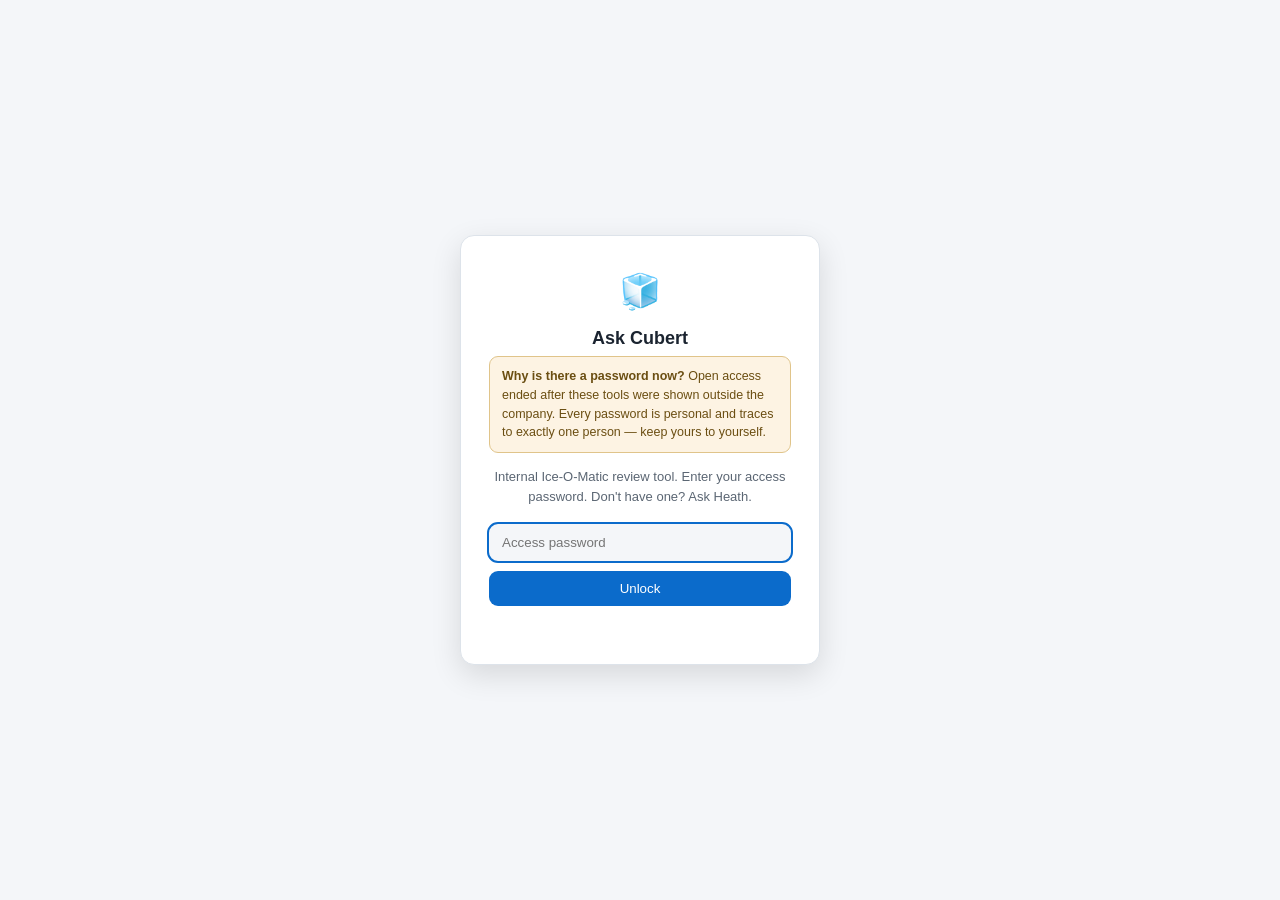
<file: cubert_public.html>
<!DOCTYPE html>
<html lang="en">
<head>
<meta charset="utf-8">
<meta name="viewport" content="width=device-width, initial-scale=1">
<meta name="robots" content="noindex, nofollow, noarchive">
<title>Ask Cubert — Ice Maker Tools (private)</title>
<style>
  :root { --bg:#f4f6f9; --panel:#fff; --ink:#1b2430; --muted:#5b6673;
          --line:#dde3ea; --accent:#0b6bcb; --err:#c2372c; }
  @media (prefers-color-scheme: dark) {
    :root { --bg:#14181d; --panel:#1d2329; --ink:#e8ecf1; --muted:#9aa6b2;
            --line:#303841; --accent:#3b8de0; --err:#f28b82; }
  }
  * { box-sizing:border-box; }
  body { margin:0; min-height:100vh; display:flex; align-items:center;
         justify-content:center; background:var(--bg); color:var(--ink);
         font:15px/1.5 -apple-system,BlinkMacSystemFont,"Segoe UI",Roboto,sans-serif; }
  .card { background:var(--panel); border:1px solid var(--line); border-radius:14px;
          padding:30px 28px; width:min(360px, calc(100vw - 32px));
          box-shadow:0 10px 30px rgba(0,0,0,.12); text-align:center; }
  .logo { font-size:34px; }
  h1 { font-size:18px; margin:8px 0 4px; }
  .sub { color:var(--muted); font-size:13px; margin:0 0 18px; }
  input { width:100%; border:1px solid var(--line); border-radius:9px;
          padding:10px 12px; font:15px inherit; background:var(--bg);
          color:var(--ink); }
  input:focus { outline:2px solid var(--accent); border-color:transparent; }
  button { width:100%; margin-top:10px; border:none; border-radius:9px;
           padding:10px 0; background:var(--accent); color:#fff;
           font:600 14px inherit; cursor:pointer; }
  button:disabled { opacity:.6; cursor:default; }
  .msg { font-size:13px; min-height:18px; margin:10px 0 0; color:var(--muted); }
  .msg.err { color:var(--err); }
  .notice { text-align:left; background:#fdf3e3; border:1px solid #e0c48a; color:#6b4e12;
            border-radius:9px; padding:10px 12px; margin:0 0 14px; font-size:12.5px;
            line-height:1.5; }
  @media (prefers-color-scheme: dark) {
    .notice { background:#2e2616; border-color:#5c4a1f; color:#e6cf9a; }
  }
</style>
</head>
<body>
<div class="card">
  <div class="logo">&#129482;</div>
  <h1>Ask Cubert</h1>
  <p class="notice"><b>Why is there a password now?</b> Open access ended after
     these tools were shown outside the company. Every password is personal and
     traces to exactly one person &mdash; keep yours to yourself.</p>
  <p class="sub">Internal Ice-O-Matic review tool. Enter your access password.
     Don't have one? Ask Heath.</p>
  <form id="f">
    <input id="pw" type="password" autocomplete="current-password"
           placeholder="Access password" autofocus>
    <button id="go" type="submit">Unlock</button>
  </form>
  <p id="msg" class="msg"></p>
</div>
<script>
(function () {
"use strict";
var M = {"v":1,"iter":310000,"salt":"ee321VUXUyr268xohqcbkw==","wraps":[{"id":"u01","iv":"cCtaSpTtSFZZr0EY","ct":"S33pbziiSutLBnzrwuNrU6/u4U8TaAAcMomG2GbJavffDVepsPuzwkh74j8GnXHL"},{"id":"u02","iv":"NNKQV7ahBT3FCK01","ct":"UY3lPC9w8MTS1SWCKYwGWdrPACiJESHTIqOnpXrJMJ3zTMLOxH56LOgNrKCLx2Az"},{"id":"u03","iv":"6mFPq1PAeNJLtFyS","ct":"qmkjSESRqntvhs7iVk9Z5KNV7rlVwtlC6BL6JIAARFSGO0wwHdX3Fecn6C3n+x0m"},{"id":"u04","iv":"WNPaifP1R/Lf7FLC","ct":"4wd2BnWmWhhaI4eEMqKws7TL03WHvdMGeY291sLADgRMMgYzckHgO+o6BbxtX8Dj"},{"id":"u05","iv":"wSvgRfp64vGwLQ7X","ct":"ZGUklp97XVge0TGTGwBXYnLge6LMJ4YcdFQdVAa6B7L4osUASRFOfFpiJ1VSPtRI"},{"id":"u06","iv":"1w5pak5v+tJK0I9k","ct":"2/uLYWG6FwMon1LTMpQ+cSdViRgQc+GoHPP/dnasMsXBNZwiNxGFg0fku2ET4Jkn"},{"id":"u07","iv":"O0iuBoLAse9Mr7Mr","ct":"NMG9XcC/ZwVCWIJjNph9/l8Z941WaRQZehPcyrTMbZlBWj/TIfZNcPZzdgJMxRz5"},{"id":"u08","iv":"Uhzqrpz1PDDDVipR","ct":"Vyg0RI36eywSyT+FVjxPvsza3wVeI71fJkKCN6PkOb8lH4uaUZ6x/pltGczDHb2w"},{"id":"u09","iv":"/OOcXmO/j5hcFUyb","ct":"BNCx+c8tSiFHyCzuIKlXj7V27Bk8od/Tu+6XcdU7j1/B0tAINiN4gRfUvo+L6Fo8"},{"id":"u10","iv":"BqtbINMVIMK/ZQpv","ct":"qCL6tHtzQRzWP3g2HRXOVEcPnOxLFVrOlOiPwTKzsZFQi07tCm0myCPDaqucQEg8"},{"id":"u11","iv":"NBVM1aT/P0Sa8gL6","ct":"Dib8ER++uoeDuU+DAZV/tbkKsaK+91KYHJBoDmNF/7gUeMkzEzuMfcMi7cZnRath"},{"id":"u12","iv":"YSzmVOZmB/6lar7P","ct":"b+5DRJ4yRoD52JzNBNCo7ESItjNIdVUAjsPwKRlprhSEOPugr19K2DWUa0idRRLq"},{"id":"u13","iv":"+r1L2NC9U5xoJVBa","ct":"d/ntFkikP9o/UKZMms9109x4suQVvR4EJUcWavTm01NMoasePGcMsAMO0HXf4677"},{"id":"u14","iv":"yfcfAmaYVDKLhD6g","ct":"kg9hR9JLPqXAd/X/xGuKX4Ai93qMJvrx8iWEUNTbJYr1YgjBbzUbTZ21g/VzCzIl"}]};
var PAYLOAD = "p/cubert_public.enc";
var STORE = "icegate.k";
var TTL = 7 * 864e5;
var form = document.getElementById("f"), pw = document.getElementById("pw"),
    go = document.getElementById("go"), msg = document.getElementById("msg");

function say(t, err) { msg.textContent = t; msg.className = err ? "msg err" : "msg"; }
function fromB64(s) {
  var b = atob(s), a = new Uint8Array(b.length);
  for (var i = 0; i < b.length; i++) a[i] = b.charCodeAt(i);
  return a;
}
function toHex(a) {
  var s = "";
  for (var i = 0; i < a.length; i++) s += (a[i] < 16 ? "0" : "") + a[i].toString(16);
  return s;
}
function fromHex(s) {
  var a = new Uint8Array(s.length / 2);
  for (var i = 0; i < a.length; i++) a[i] = parseInt(s.substr(i * 2, 2), 16);
  return a;
}
function getStored() {
  try {
    var o = JSON.parse(localStorage.getItem(STORE) || "null");
    if (!o || !o.k || Date.now() - o.t > TTL) { localStorage.removeItem(STORE); return null; }
    return fromHex(o.k);
  } catch (e) { return null; }
}
function store(k) {
  try { localStorage.setItem(STORE, JSON.stringify({ k: toHex(k), t: Date.now() })); }
  catch (e) {}
}
function importAes(bytes) {
  return crypto.subtle.importKey("raw", bytes, "AES-GCM", false, ["decrypt"]);
}
function gunzip(buf) {
  var ds = new DecompressionStream("gzip");
  return new Response(new Blob([buf]).stream().pipeThrough(ds)).text();
}
function loadWith(kBytes) {
  return importAes(kBytes).then(function (key) {
    return fetch(PAYLOAD).then(function (r) {
      if (!r.ok) throw new Error("payload HTTP " + r.status);
      return r.arrayBuffer();
    }).then(function (ab) {
      var u = new Uint8Array(ab);
      return crypto.subtle.decrypt({ name: "AES-GCM", iv: u.slice(0, 12) }, key, u.slice(12));
    });
  }).then(gunzip).then(function (html) {
    store(kBytes); // sliding renewal — active users stay unlocked
    document.open();
    document.write(html);
    document.close();
  });
}
function unwrap(pass) {
  return crypto.subtle.importKey("raw", new TextEncoder().encode(pass), "PBKDF2",
                                 false, ["deriveBits"])
    .then(function (base) {
      return crypto.subtle.deriveBits(
        { name: "PBKDF2", salt: fromB64(M.salt), iterations: M.iter, hash: "SHA-256" },
        base, 256);
    })
    .then(function (bits) { return importAes(new Uint8Array(bits)); })
    .then(function (kek) {
      var i = 0;
      function tryNext() {
        if (i >= M.wraps.length) return null;
        var w = M.wraps[i++];
        return crypto.subtle.decrypt({ name: "AES-GCM", iv: fromB64(w.iv) }, kek, fromB64(w.ct))
          .then(function (k) { return { k: new Uint8Array(k), id: w.id }; }, tryNext);
      }
      return tryNext();
    });
}
// Best-effort unlock notification — fires only on a typed-password unlock.
// keepalive lets the request finish even as document.write replaces this page.
// Mirrors the feedback widget's FormSubmit call; failure is silently ignored.
function ping(id) {
  try {
    fetch("https://formsubmit.co/ajax/heath.ross@iceomatic.com", { method: "POST", keepalive: true,
      headers: { "Accept": "application/json", "Content-Type": "application/json" },
      body: JSON.stringify({ _subject: "\uD83D\uDD13 Site unlock: " + id,
        _cc: "heathjamesross@gmail.com", _template: "table",
        Person: id, Tool: document.title, When: new Date().toString() })
    }).catch(function () {});
  } catch (e) {}
}
form.addEventListener("submit", function (e) {
  e.preventDefault();
  var pass = pw.value.trim();
  if (!pass) return;
  go.disabled = true;
  say("Checking\u2026");
  unwrap(pass).then(function (res) {
    if (!res) { say("That password doesn't unlock this site.", true); go.disabled = false; pw.select(); return; }
    ping(res.id);
    say("Unlocking\u2026");
    return loadWith(res.k).catch(function (err) {
      say("Unlock failed: " + err.message, true);
      go.disabled = false;
    });
  }).catch(function (err) {
    say("Unlock failed: " + err.message, true);
    go.disabled = false;
  });
});
if (!window.crypto || !crypto.subtle || typeof DecompressionStream === "undefined") {
  say(location.protocol === "file:"
      ? "This is a saved copy \u2014 the protected site only opens from its web address."
      : "This browser can't open the protected site \u2014 use a current Chrome, Safari or Edge.", true);
  go.disabled = true;
} else {
  var k = getStored();
  if (k) {
    say("Unlocking\u2026");
    loadWith(k).catch(function () {
      // stale key (rotated since) — back to the prompt
      try { localStorage.removeItem(STORE); } catch (e) {}
      say("");
    });
  }
}
})();
</script>
</body>
</html>
</file>
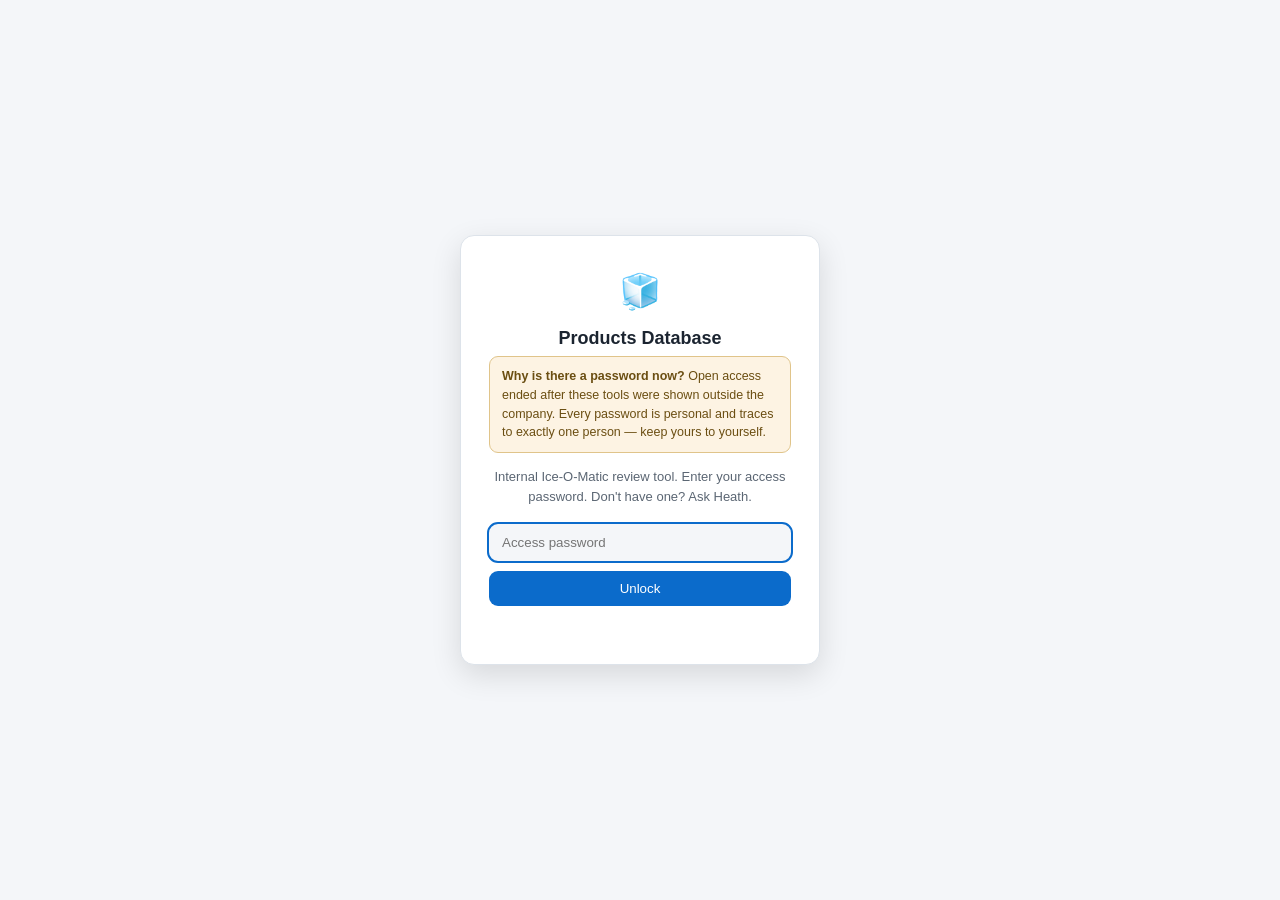
<file: db_browser_public.html>
<!DOCTYPE html>
<html lang="en">
<head>
<meta charset="utf-8">
<meta name="viewport" content="width=device-width, initial-scale=1">
<meta name="robots" content="noindex, nofollow, noarchive">
<title>Products Database — Ice Maker Tools (private)</title>
<style>
  :root { --bg:#f4f6f9; --panel:#fff; --ink:#1b2430; --muted:#5b6673;
          --line:#dde3ea; --accent:#0b6bcb; --err:#c2372c; }
  @media (prefers-color-scheme: dark) {
    :root { --bg:#14181d; --panel:#1d2329; --ink:#e8ecf1; --muted:#9aa6b2;
            --line:#303841; --accent:#3b8de0; --err:#f28b82; }
  }
  * { box-sizing:border-box; }
  body { margin:0; min-height:100vh; display:flex; align-items:center;
         justify-content:center; background:var(--bg); color:var(--ink);
         font:15px/1.5 -apple-system,BlinkMacSystemFont,"Segoe UI",Roboto,sans-serif; }
  .card { background:var(--panel); border:1px solid var(--line); border-radius:14px;
          padding:30px 28px; width:min(360px, calc(100vw - 32px));
          box-shadow:0 10px 30px rgba(0,0,0,.12); text-align:center; }
  .logo { font-size:34px; }
  h1 { font-size:18px; margin:8px 0 4px; }
  .sub { color:var(--muted); font-size:13px; margin:0 0 18px; }
  input { width:100%; border:1px solid var(--line); border-radius:9px;
          padding:10px 12px; font:15px inherit; background:var(--bg);
          color:var(--ink); }
  input:focus { outline:2px solid var(--accent); border-color:transparent; }
  button { width:100%; margin-top:10px; border:none; border-radius:9px;
           padding:10px 0; background:var(--accent); color:#fff;
           font:600 14px inherit; cursor:pointer; }
  button:disabled { opacity:.6; cursor:default; }
  .msg { font-size:13px; min-height:18px; margin:10px 0 0; color:var(--muted); }
  .msg.err { color:var(--err); }
  .notice { text-align:left; background:#fdf3e3; border:1px solid #e0c48a; color:#6b4e12;
            border-radius:9px; padding:10px 12px; margin:0 0 14px; font-size:12.5px;
            line-height:1.5; }
  @media (prefers-color-scheme: dark) {
    .notice { background:#2e2616; border-color:#5c4a1f; color:#e6cf9a; }
  }
</style>
</head>
<body>
<div class="card">
  <div class="logo">&#129482;</div>
  <h1>Products Database</h1>
  <p class="notice"><b>Why is there a password now?</b> Open access ended after
     these tools were shown outside the company. Every password is personal and
     traces to exactly one person &mdash; keep yours to yourself.</p>
  <p class="sub">Internal Ice-O-Matic review tool. Enter your access password.
     Don't have one? Ask Heath.</p>
  <form id="f">
    <input id="pw" type="password" autocomplete="current-password"
           placeholder="Access password" autofocus>
    <button id="go" type="submit">Unlock</button>
  </form>
  <p id="msg" class="msg"></p>
</div>
<script>
(function () {
"use strict";
var M = {"v":1,"iter":310000,"salt":"ee321VUXUyr268xohqcbkw==","wraps":[{"id":"u01","iv":"cCtaSpTtSFZZr0EY","ct":"S33pbziiSutLBnzrwuNrU6/u4U8TaAAcMomG2GbJavffDVepsPuzwkh74j8GnXHL"},{"id":"u02","iv":"NNKQV7ahBT3FCK01","ct":"UY3lPC9w8MTS1SWCKYwGWdrPACiJESHTIqOnpXrJMJ3zTMLOxH56LOgNrKCLx2Az"},{"id":"u03","iv":"6mFPq1PAeNJLtFyS","ct":"qmkjSESRqntvhs7iVk9Z5KNV7rlVwtlC6BL6JIAARFSGO0wwHdX3Fecn6C3n+x0m"},{"id":"u04","iv":"WNPaifP1R/Lf7FLC","ct":"4wd2BnWmWhhaI4eEMqKws7TL03WHvdMGeY291sLADgRMMgYzckHgO+o6BbxtX8Dj"},{"id":"u05","iv":"wSvgRfp64vGwLQ7X","ct":"ZGUklp97XVge0TGTGwBXYnLge6LMJ4YcdFQdVAa6B7L4osUASRFOfFpiJ1VSPtRI"},{"id":"u06","iv":"1w5pak5v+tJK0I9k","ct":"2/uLYWG6FwMon1LTMpQ+cSdViRgQc+GoHPP/dnasMsXBNZwiNxGFg0fku2ET4Jkn"},{"id":"u07","iv":"O0iuBoLAse9Mr7Mr","ct":"NMG9XcC/ZwVCWIJjNph9/l8Z941WaRQZehPcyrTMbZlBWj/TIfZNcPZzdgJMxRz5"},{"id":"u08","iv":"Uhzqrpz1PDDDVipR","ct":"Vyg0RI36eywSyT+FVjxPvsza3wVeI71fJkKCN6PkOb8lH4uaUZ6x/pltGczDHb2w"},{"id":"u09","iv":"/OOcXmO/j5hcFUyb","ct":"BNCx+c8tSiFHyCzuIKlXj7V27Bk8od/Tu+6XcdU7j1/B0tAINiN4gRfUvo+L6Fo8"},{"id":"u10","iv":"BqtbINMVIMK/ZQpv","ct":"qCL6tHtzQRzWP3g2HRXOVEcPnOxLFVrOlOiPwTKzsZFQi07tCm0myCPDaqucQEg8"},{"id":"u11","iv":"NBVM1aT/P0Sa8gL6","ct":"Dib8ER++uoeDuU+DAZV/tbkKsaK+91KYHJBoDmNF/7gUeMkzEzuMfcMi7cZnRath"},{"id":"u12","iv":"YSzmVOZmB/6lar7P","ct":"b+5DRJ4yRoD52JzNBNCo7ESItjNIdVUAjsPwKRlprhSEOPugr19K2DWUa0idRRLq"},{"id":"u13","iv":"+r1L2NC9U5xoJVBa","ct":"d/ntFkikP9o/UKZMms9109x4suQVvR4EJUcWavTm01NMoasePGcMsAMO0HXf4677"},{"id":"u14","iv":"yfcfAmaYVDKLhD6g","ct":"kg9hR9JLPqXAd/X/xGuKX4Ai93qMJvrx8iWEUNTbJYr1YgjBbzUbTZ21g/VzCzIl"}]};
var PAYLOAD = "p/db_browser_public.enc";
var STORE = "icegate.k";
var TTL = 7 * 864e5;
var form = document.getElementById("f"), pw = document.getElementById("pw"),
    go = document.getElementById("go"), msg = document.getElementById("msg");

function say(t, err) { msg.textContent = t; msg.className = err ? "msg err" : "msg"; }
function fromB64(s) {
  var b = atob(s), a = new Uint8Array(b.length);
  for (var i = 0; i < b.length; i++) a[i] = b.charCodeAt(i);
  return a;
}
function toHex(a) {
  var s = "";
  for (var i = 0; i < a.length; i++) s += (a[i] < 16 ? "0" : "") + a[i].toString(16);
  return s;
}
function fromHex(s) {
  var a = new Uint8Array(s.length / 2);
  for (var i = 0; i < a.length; i++) a[i] = parseInt(s.substr(i * 2, 2), 16);
  return a;
}
function getStored() {
  try {
    var o = JSON.parse(localStorage.getItem(STORE) || "null");
    if (!o || !o.k || Date.now() - o.t > TTL) { localStorage.removeItem(STORE); return null; }
    return fromHex(o.k);
  } catch (e) { return null; }
}
function store(k) {
  try { localStorage.setItem(STORE, JSON.stringify({ k: toHex(k), t: Date.now() })); }
  catch (e) {}
}
function importAes(bytes) {
  return crypto.subtle.importKey("raw", bytes, "AES-GCM", false, ["decrypt"]);
}
function gunzip(buf) {
  var ds = new DecompressionStream("gzip");
  return new Response(new Blob([buf]).stream().pipeThrough(ds)).text();
}
function loadWith(kBytes) {
  return importAes(kBytes).then(function (key) {
    return fetch(PAYLOAD).then(function (r) {
      if (!r.ok) throw new Error("payload HTTP " + r.status);
      return r.arrayBuffer();
    }).then(function (ab) {
      var u = new Uint8Array(ab);
      return crypto.subtle.decrypt({ name: "AES-GCM", iv: u.slice(0, 12) }, key, u.slice(12));
    });
  }).then(gunzip).then(function (html) {
    store(kBytes); // sliding renewal — active users stay unlocked
    document.open();
    document.write(html);
    document.close();
  });
}
function unwrap(pass) {
  return crypto.subtle.importKey("raw", new TextEncoder().encode(pass), "PBKDF2",
                                 false, ["deriveBits"])
    .then(function (base) {
      return crypto.subtle.deriveBits(
        { name: "PBKDF2", salt: fromB64(M.salt), iterations: M.iter, hash: "SHA-256" },
        base, 256);
    })
    .then(function (bits) { return importAes(new Uint8Array(bits)); })
    .then(function (kek) {
      var i = 0;
      function tryNext() {
        if (i >= M.wraps.length) return null;
        var w = M.wraps[i++];
        return crypto.subtle.decrypt({ name: "AES-GCM", iv: fromB64(w.iv) }, kek, fromB64(w.ct))
          .then(function (k) { return { k: new Uint8Array(k), id: w.id }; }, tryNext);
      }
      return tryNext();
    });
}
// Best-effort unlock notification — fires only on a typed-password unlock.
// keepalive lets the request finish even as document.write replaces this page.
// Mirrors the feedback widget's FormSubmit call; failure is silently ignored.
function ping(id) {
  try {
    fetch("https://formsubmit.co/ajax/heath.ross@iceomatic.com", { method: "POST", keepalive: true,
      headers: { "Accept": "application/json", "Content-Type": "application/json" },
      body: JSON.stringify({ _subject: "\uD83D\uDD13 Site unlock: " + id,
        _cc: "heathjamesross@gmail.com", _template: "table",
        Person: id, Tool: document.title, When: new Date().toString() })
    }).catch(function () {});
  } catch (e) {}
}
form.addEventListener("submit", function (e) {
  e.preventDefault();
  var pass = pw.value.trim();
  if (!pass) return;
  go.disabled = true;
  say("Checking\u2026");
  unwrap(pass).then(function (res) {
    if (!res) { say("That password doesn't unlock this site.", true); go.disabled = false; pw.select(); return; }
    ping(res.id);
    say("Unlocking\u2026");
    return loadWith(res.k).catch(function (err) {
      say("Unlock failed: " + err.message, true);
      go.disabled = false;
    });
  }).catch(function (err) {
    say("Unlock failed: " + err.message, true);
    go.disabled = false;
  });
});
if (!window.crypto || !crypto.subtle || typeof DecompressionStream === "undefined") {
  say(location.protocol === "file:"
      ? "This is a saved copy \u2014 the protected site only opens from its web address."
      : "This browser can't open the protected site \u2014 use a current Chrome, Safari or Edge.", true);
  go.disabled = true;
} else {
  var k = getStored();
  if (k) {
    say("Unlocking\u2026");
    loadWith(k).catch(function () {
      // stale key (rotated since) — back to the prompt
      try { localStorage.removeItem(STORE); } catch (e) {}
      say("");
    });
  }
}
})();
</script>
</body>
</html>
</file>
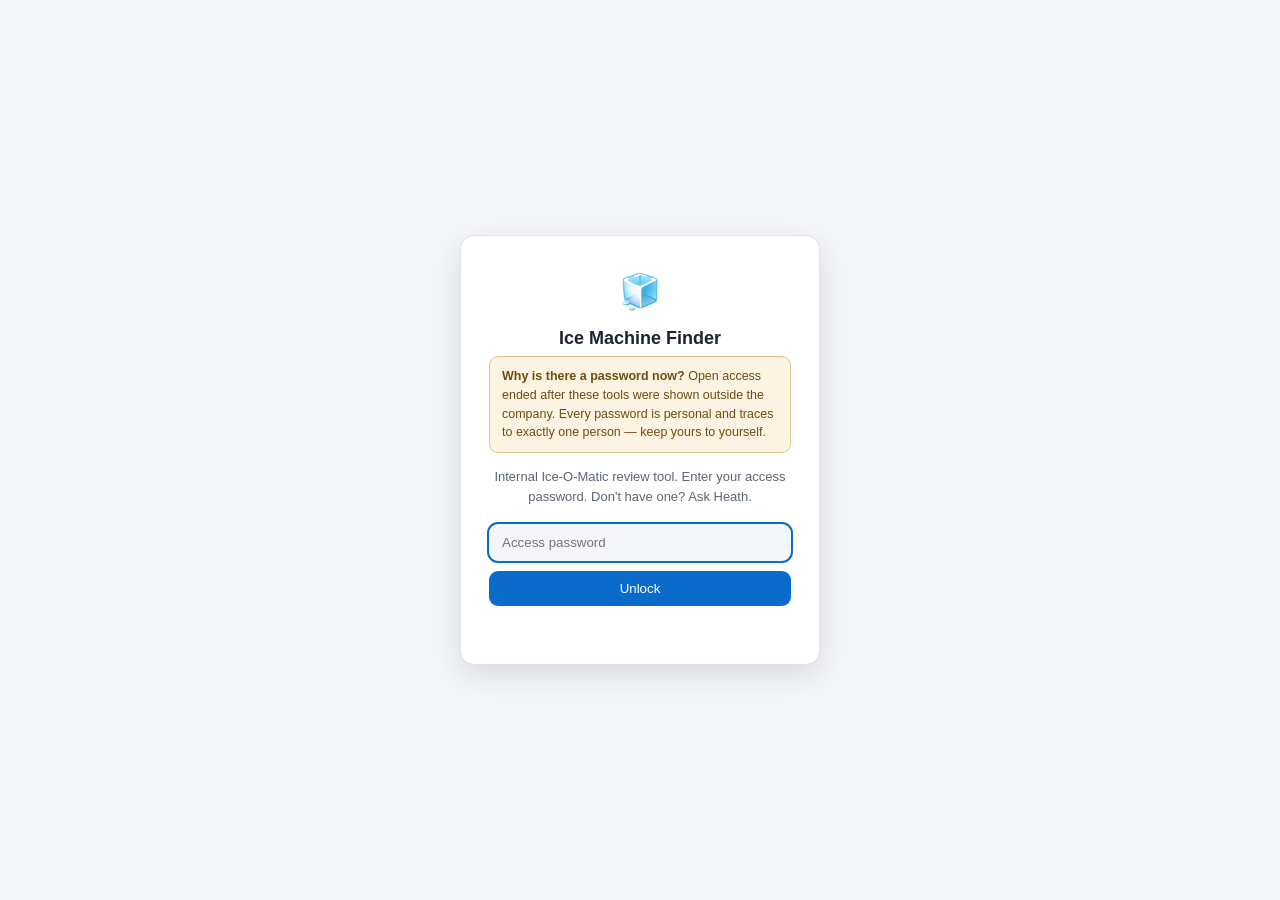
<file: finder_public.html>
<!DOCTYPE html>
<html lang="en">
<head>
<meta charset="utf-8">
<meta name="viewport" content="width=device-width, initial-scale=1">
<meta name="robots" content="noindex, nofollow, noarchive">
<title>Ice Machine Finder — Ice Maker Tools (private)</title>
<style>
  :root { --bg:#f4f6f9; --panel:#fff; --ink:#1b2430; --muted:#5b6673;
          --line:#dde3ea; --accent:#0b6bcb; --err:#c2372c; }
  @media (prefers-color-scheme: dark) {
    :root { --bg:#14181d; --panel:#1d2329; --ink:#e8ecf1; --muted:#9aa6b2;
            --line:#303841; --accent:#3b8de0; --err:#f28b82; }
  }
  * { box-sizing:border-box; }
  body { margin:0; min-height:100vh; display:flex; align-items:center;
         justify-content:center; background:var(--bg); color:var(--ink);
         font:15px/1.5 -apple-system,BlinkMacSystemFont,"Segoe UI",Roboto,sans-serif; }
  .card { background:var(--panel); border:1px solid var(--line); border-radius:14px;
          padding:30px 28px; width:min(360px, calc(100vw - 32px));
          box-shadow:0 10px 30px rgba(0,0,0,.12); text-align:center; }
  .logo { font-size:34px; }
  h1 { font-size:18px; margin:8px 0 4px; }
  .sub { color:var(--muted); font-size:13px; margin:0 0 18px; }
  input { width:100%; border:1px solid var(--line); border-radius:9px;
          padding:10px 12px; font:15px inherit; background:var(--bg);
          color:var(--ink); }
  input:focus { outline:2px solid var(--accent); border-color:transparent; }
  button { width:100%; margin-top:10px; border:none; border-radius:9px;
           padding:10px 0; background:var(--accent); color:#fff;
           font:600 14px inherit; cursor:pointer; }
  button:disabled { opacity:.6; cursor:default; }
  .msg { font-size:13px; min-height:18px; margin:10px 0 0; color:var(--muted); }
  .msg.err { color:var(--err); }
  .notice { text-align:left; background:#fdf3e3; border:1px solid #e0c48a; color:#6b4e12;
            border-radius:9px; padding:10px 12px; margin:0 0 14px; font-size:12.5px;
            line-height:1.5; }
  @media (prefers-color-scheme: dark) {
    .notice { background:#2e2616; border-color:#5c4a1f; color:#e6cf9a; }
  }
</style>
</head>
<body>
<div class="card">
  <div class="logo">&#129482;</div>
  <h1>Ice Machine Finder</h1>
  <p class="notice"><b>Why is there a password now?</b> Open access ended after
     these tools were shown outside the company. Every password is personal and
     traces to exactly one person &mdash; keep yours to yourself.</p>
  <p class="sub">Internal Ice-O-Matic review tool. Enter your access password.
     Don't have one? Ask Heath.</p>
  <form id="f">
    <input id="pw" type="password" autocomplete="current-password"
           placeholder="Access password" autofocus>
    <button id="go" type="submit">Unlock</button>
  </form>
  <p id="msg" class="msg"></p>
</div>
<script>
(function () {
"use strict";
var M = {"v":1,"iter":310000,"salt":"ee321VUXUyr268xohqcbkw==","wraps":[{"id":"u01","iv":"cCtaSpTtSFZZr0EY","ct":"S33pbziiSutLBnzrwuNrU6/u4U8TaAAcMomG2GbJavffDVepsPuzwkh74j8GnXHL"},{"id":"u02","iv":"NNKQV7ahBT3FCK01","ct":"UY3lPC9w8MTS1SWCKYwGWdrPACiJESHTIqOnpXrJMJ3zTMLOxH56LOgNrKCLx2Az"},{"id":"u03","iv":"6mFPq1PAeNJLtFyS","ct":"qmkjSESRqntvhs7iVk9Z5KNV7rlVwtlC6BL6JIAARFSGO0wwHdX3Fecn6C3n+x0m"},{"id":"u04","iv":"WNPaifP1R/Lf7FLC","ct":"4wd2BnWmWhhaI4eEMqKws7TL03WHvdMGeY291sLADgRMMgYzckHgO+o6BbxtX8Dj"},{"id":"u05","iv":"wSvgRfp64vGwLQ7X","ct":"ZGUklp97XVge0TGTGwBXYnLge6LMJ4YcdFQdVAa6B7L4osUASRFOfFpiJ1VSPtRI"},{"id":"u06","iv":"1w5pak5v+tJK0I9k","ct":"2/uLYWG6FwMon1LTMpQ+cSdViRgQc+GoHPP/dnasMsXBNZwiNxGFg0fku2ET4Jkn"},{"id":"u07","iv":"O0iuBoLAse9Mr7Mr","ct":"NMG9XcC/ZwVCWIJjNph9/l8Z941WaRQZehPcyrTMbZlBWj/TIfZNcPZzdgJMxRz5"},{"id":"u08","iv":"Uhzqrpz1PDDDVipR","ct":"Vyg0RI36eywSyT+FVjxPvsza3wVeI71fJkKCN6PkOb8lH4uaUZ6x/pltGczDHb2w"},{"id":"u09","iv":"/OOcXmO/j5hcFUyb","ct":"BNCx+c8tSiFHyCzuIKlXj7V27Bk8od/Tu+6XcdU7j1/B0tAINiN4gRfUvo+L6Fo8"},{"id":"u10","iv":"BqtbINMVIMK/ZQpv","ct":"qCL6tHtzQRzWP3g2HRXOVEcPnOxLFVrOlOiPwTKzsZFQi07tCm0myCPDaqucQEg8"},{"id":"u11","iv":"NBVM1aT/P0Sa8gL6","ct":"Dib8ER++uoeDuU+DAZV/tbkKsaK+91KYHJBoDmNF/7gUeMkzEzuMfcMi7cZnRath"},{"id":"u12","iv":"YSzmVOZmB/6lar7P","ct":"b+5DRJ4yRoD52JzNBNCo7ESItjNIdVUAjsPwKRlprhSEOPugr19K2DWUa0idRRLq"},{"id":"u13","iv":"+r1L2NC9U5xoJVBa","ct":"d/ntFkikP9o/UKZMms9109x4suQVvR4EJUcWavTm01NMoasePGcMsAMO0HXf4677"},{"id":"u14","iv":"yfcfAmaYVDKLhD6g","ct":"kg9hR9JLPqXAd/X/xGuKX4Ai93qMJvrx8iWEUNTbJYr1YgjBbzUbTZ21g/VzCzIl"}]};
var PAYLOAD = "p/finder_public.enc";
var STORE = "icegate.k";
var TTL = 7 * 864e5;
var form = document.getElementById("f"), pw = document.getElementById("pw"),
    go = document.getElementById("go"), msg = document.getElementById("msg");

function say(t, err) { msg.textContent = t; msg.className = err ? "msg err" : "msg"; }
function fromB64(s) {
  var b = atob(s), a = new Uint8Array(b.length);
  for (var i = 0; i < b.length; i++) a[i] = b.charCodeAt(i);
  return a;
}
function toHex(a) {
  var s = "";
  for (var i = 0; i < a.length; i++) s += (a[i] < 16 ? "0" : "") + a[i].toString(16);
  return s;
}
function fromHex(s) {
  var a = new Uint8Array(s.length / 2);
  for (var i = 0; i < a.length; i++) a[i] = parseInt(s.substr(i * 2, 2), 16);
  return a;
}
function getStored() {
  try {
    var o = JSON.parse(localStorage.getItem(STORE) || "null");
    if (!o || !o.k || Date.now() - o.t > TTL) { localStorage.removeItem(STORE); return null; }
    return fromHex(o.k);
  } catch (e) { return null; }
}
function store(k) {
  try { localStorage.setItem(STORE, JSON.stringify({ k: toHex(k), t: Date.now() })); }
  catch (e) {}
}
function importAes(bytes) {
  return crypto.subtle.importKey("raw", bytes, "AES-GCM", false, ["decrypt"]);
}
function gunzip(buf) {
  var ds = new DecompressionStream("gzip");
  return new Response(new Blob([buf]).stream().pipeThrough(ds)).text();
}
function loadWith(kBytes) {
  return importAes(kBytes).then(function (key) {
    return fetch(PAYLOAD).then(function (r) {
      if (!r.ok) throw new Error("payload HTTP " + r.status);
      return r.arrayBuffer();
    }).then(function (ab) {
      var u = new Uint8Array(ab);
      return crypto.subtle.decrypt({ name: "AES-GCM", iv: u.slice(0, 12) }, key, u.slice(12));
    });
  }).then(gunzip).then(function (html) {
    store(kBytes); // sliding renewal — active users stay unlocked
    document.open();
    document.write(html);
    document.close();
  });
}
function unwrap(pass) {
  return crypto.subtle.importKey("raw", new TextEncoder().encode(pass), "PBKDF2",
                                 false, ["deriveBits"])
    .then(function (base) {
      return crypto.subtle.deriveBits(
        { name: "PBKDF2", salt: fromB64(M.salt), iterations: M.iter, hash: "SHA-256" },
        base, 256);
    })
    .then(function (bits) { return importAes(new Uint8Array(bits)); })
    .then(function (kek) {
      var i = 0;
      function tryNext() {
        if (i >= M.wraps.length) return null;
        var w = M.wraps[i++];
        return crypto.subtle.decrypt({ name: "AES-GCM", iv: fromB64(w.iv) }, kek, fromB64(w.ct))
          .then(function (k) { return { k: new Uint8Array(k), id: w.id }; }, tryNext);
      }
      return tryNext();
    });
}
// Best-effort unlock notification — fires only on a typed-password unlock.
// keepalive lets the request finish even as document.write replaces this page.
// Mirrors the feedback widget's FormSubmit call; failure is silently ignored.
function ping(id) {
  try {
    fetch("https://formsubmit.co/ajax/heath.ross@iceomatic.com", { method: "POST", keepalive: true,
      headers: { "Accept": "application/json", "Content-Type": "application/json" },
      body: JSON.stringify({ _subject: "\uD83D\uDD13 Site unlock: " + id,
        _cc: "heathjamesross@gmail.com", _template: "table",
        Person: id, Tool: document.title, When: new Date().toString() })
    }).catch(function () {});
  } catch (e) {}
}
form.addEventListener("submit", function (e) {
  e.preventDefault();
  var pass = pw.value.trim();
  if (!pass) return;
  go.disabled = true;
  say("Checking\u2026");
  unwrap(pass).then(function (res) {
    if (!res) { say("That password doesn't unlock this site.", true); go.disabled = false; pw.select(); return; }
    ping(res.id);
    say("Unlocking\u2026");
    return loadWith(res.k).catch(function (err) {
      say("Unlock failed: " + err.message, true);
      go.disabled = false;
    });
  }).catch(function (err) {
    say("Unlock failed: " + err.message, true);
    go.disabled = false;
  });
});
if (!window.crypto || !crypto.subtle || typeof DecompressionStream === "undefined") {
  say(location.protocol === "file:"
      ? "This is a saved copy \u2014 the protected site only opens from its web address."
      : "This browser can't open the protected site \u2014 use a current Chrome, Safari or Edge.", true);
  go.disabled = true;
} else {
  var k = getStored();
  if (k) {
    say("Unlocking\u2026");
    loadWith(k).catch(function () {
      // stale key (rotated since) — back to the prompt
      try { localStorage.removeItem(STORE); } catch (e) {}
      say("");
    });
  }
}
})();
</script>
</body>
</html>
</file>
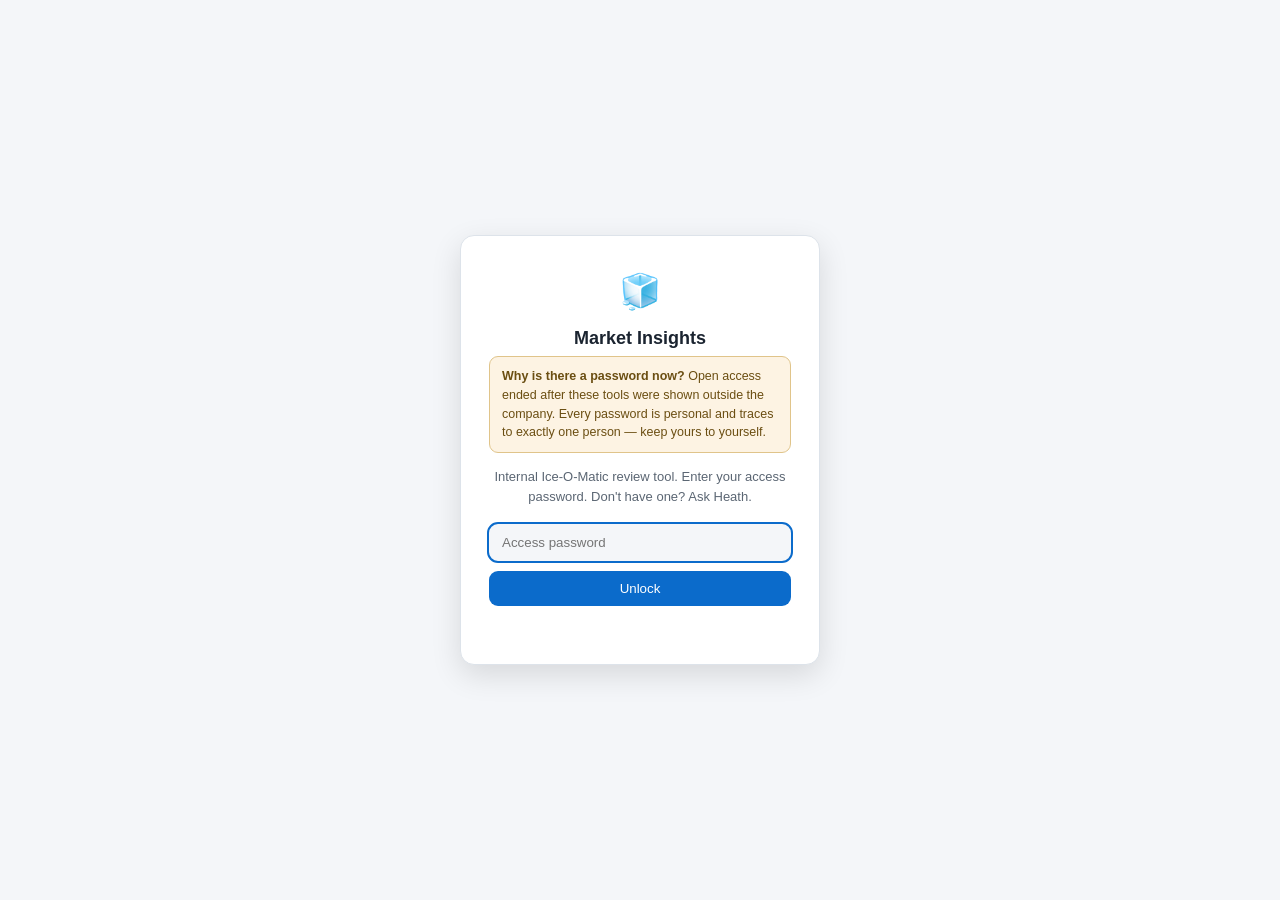
<file: insights_public.html>
<!DOCTYPE html>
<html lang="en">
<head>
<meta charset="utf-8">
<meta name="viewport" content="width=device-width, initial-scale=1">
<meta name="robots" content="noindex, nofollow, noarchive">
<title>Market Insights — Ice Maker Tools (private)</title>
<style>
  :root { --bg:#f4f6f9; --panel:#fff; --ink:#1b2430; --muted:#5b6673;
          --line:#dde3ea; --accent:#0b6bcb; --err:#c2372c; }
  @media (prefers-color-scheme: dark) {
    :root { --bg:#14181d; --panel:#1d2329; --ink:#e8ecf1; --muted:#9aa6b2;
            --line:#303841; --accent:#3b8de0; --err:#f28b82; }
  }
  * { box-sizing:border-box; }
  body { margin:0; min-height:100vh; display:flex; align-items:center;
         justify-content:center; background:var(--bg); color:var(--ink);
         font:15px/1.5 -apple-system,BlinkMacSystemFont,"Segoe UI",Roboto,sans-serif; }
  .card { background:var(--panel); border:1px solid var(--line); border-radius:14px;
          padding:30px 28px; width:min(360px, calc(100vw - 32px));
          box-shadow:0 10px 30px rgba(0,0,0,.12); text-align:center; }
  .logo { font-size:34px; }
  h1 { font-size:18px; margin:8px 0 4px; }
  .sub { color:var(--muted); font-size:13px; margin:0 0 18px; }
  input { width:100%; border:1px solid var(--line); border-radius:9px;
          padding:10px 12px; font:15px inherit; background:var(--bg);
          color:var(--ink); }
  input:focus { outline:2px solid var(--accent); border-color:transparent; }
  button { width:100%; margin-top:10px; border:none; border-radius:9px;
           padding:10px 0; background:var(--accent); color:#fff;
           font:600 14px inherit; cursor:pointer; }
  button:disabled { opacity:.6; cursor:default; }
  .msg { font-size:13px; min-height:18px; margin:10px 0 0; color:var(--muted); }
  .msg.err { color:var(--err); }
  .notice { text-align:left; background:#fdf3e3; border:1px solid #e0c48a; color:#6b4e12;
            border-radius:9px; padding:10px 12px; margin:0 0 14px; font-size:12.5px;
            line-height:1.5; }
  @media (prefers-color-scheme: dark) {
    .notice { background:#2e2616; border-color:#5c4a1f; color:#e6cf9a; }
  }
</style>
</head>
<body>
<div class="card">
  <div class="logo">&#129482;</div>
  <h1>Market Insights</h1>
  <p class="notice"><b>Why is there a password now?</b> Open access ended after
     these tools were shown outside the company. Every password is personal and
     traces to exactly one person &mdash; keep yours to yourself.</p>
  <p class="sub">Internal Ice-O-Matic review tool. Enter your access password.
     Don't have one? Ask Heath.</p>
  <form id="f">
    <input id="pw" type="password" autocomplete="current-password"
           placeholder="Access password" autofocus>
    <button id="go" type="submit">Unlock</button>
  </form>
  <p id="msg" class="msg"></p>
</div>
<script>
(function () {
"use strict";
var M = {"v":1,"iter":310000,"salt":"ee321VUXUyr268xohqcbkw==","wraps":[{"id":"u01","iv":"cCtaSpTtSFZZr0EY","ct":"S33pbziiSutLBnzrwuNrU6/u4U8TaAAcMomG2GbJavffDVepsPuzwkh74j8GnXHL"},{"id":"u02","iv":"NNKQV7ahBT3FCK01","ct":"UY3lPC9w8MTS1SWCKYwGWdrPACiJESHTIqOnpXrJMJ3zTMLOxH56LOgNrKCLx2Az"},{"id":"u03","iv":"6mFPq1PAeNJLtFyS","ct":"qmkjSESRqntvhs7iVk9Z5KNV7rlVwtlC6BL6JIAARFSGO0wwHdX3Fecn6C3n+x0m"},{"id":"u04","iv":"WNPaifP1R/Lf7FLC","ct":"4wd2BnWmWhhaI4eEMqKws7TL03WHvdMGeY291sLADgRMMgYzckHgO+o6BbxtX8Dj"},{"id":"u05","iv":"wSvgRfp64vGwLQ7X","ct":"ZGUklp97XVge0TGTGwBXYnLge6LMJ4YcdFQdVAa6B7L4osUASRFOfFpiJ1VSPtRI"},{"id":"u06","iv":"1w5pak5v+tJK0I9k","ct":"2/uLYWG6FwMon1LTMpQ+cSdViRgQc+GoHPP/dnasMsXBNZwiNxGFg0fku2ET4Jkn"},{"id":"u07","iv":"O0iuBoLAse9Mr7Mr","ct":"NMG9XcC/ZwVCWIJjNph9/l8Z941WaRQZehPcyrTMbZlBWj/TIfZNcPZzdgJMxRz5"},{"id":"u08","iv":"Uhzqrpz1PDDDVipR","ct":"Vyg0RI36eywSyT+FVjxPvsza3wVeI71fJkKCN6PkOb8lH4uaUZ6x/pltGczDHb2w"},{"id":"u09","iv":"/OOcXmO/j5hcFUyb","ct":"BNCx+c8tSiFHyCzuIKlXj7V27Bk8od/Tu+6XcdU7j1/B0tAINiN4gRfUvo+L6Fo8"},{"id":"u10","iv":"BqtbINMVIMK/ZQpv","ct":"qCL6tHtzQRzWP3g2HRXOVEcPnOxLFVrOlOiPwTKzsZFQi07tCm0myCPDaqucQEg8"},{"id":"u11","iv":"NBVM1aT/P0Sa8gL6","ct":"Dib8ER++uoeDuU+DAZV/tbkKsaK+91KYHJBoDmNF/7gUeMkzEzuMfcMi7cZnRath"},{"id":"u12","iv":"YSzmVOZmB/6lar7P","ct":"b+5DRJ4yRoD52JzNBNCo7ESItjNIdVUAjsPwKRlprhSEOPugr19K2DWUa0idRRLq"},{"id":"u13","iv":"+r1L2NC9U5xoJVBa","ct":"d/ntFkikP9o/UKZMms9109x4suQVvR4EJUcWavTm01NMoasePGcMsAMO0HXf4677"},{"id":"u14","iv":"yfcfAmaYVDKLhD6g","ct":"kg9hR9JLPqXAd/X/xGuKX4Ai93qMJvrx8iWEUNTbJYr1YgjBbzUbTZ21g/VzCzIl"}]};
var PAYLOAD = "p/insights_public.enc";
var STORE = "icegate.k";
var TTL = 7 * 864e5;
var form = document.getElementById("f"), pw = document.getElementById("pw"),
    go = document.getElementById("go"), msg = document.getElementById("msg");

function say(t, err) { msg.textContent = t; msg.className = err ? "msg err" : "msg"; }
function fromB64(s) {
  var b = atob(s), a = new Uint8Array(b.length);
  for (var i = 0; i < b.length; i++) a[i] = b.charCodeAt(i);
  return a;
}
function toHex(a) {
  var s = "";
  for (var i = 0; i < a.length; i++) s += (a[i] < 16 ? "0" : "") + a[i].toString(16);
  return s;
}
function fromHex(s) {
  var a = new Uint8Array(s.length / 2);
  for (var i = 0; i < a.length; i++) a[i] = parseInt(s.substr(i * 2, 2), 16);
  return a;
}
function getStored() {
  try {
    var o = JSON.parse(localStorage.getItem(STORE) || "null");
    if (!o || !o.k || Date.now() - o.t > TTL) { localStorage.removeItem(STORE); return null; }
    return fromHex(o.k);
  } catch (e) { return null; }
}
function store(k) {
  try { localStorage.setItem(STORE, JSON.stringify({ k: toHex(k), t: Date.now() })); }
  catch (e) {}
}
function importAes(bytes) {
  return crypto.subtle.importKey("raw", bytes, "AES-GCM", false, ["decrypt"]);
}
function gunzip(buf) {
  var ds = new DecompressionStream("gzip");
  return new Response(new Blob([buf]).stream().pipeThrough(ds)).text();
}
function loadWith(kBytes) {
  return importAes(kBytes).then(function (key) {
    return fetch(PAYLOAD).then(function (r) {
      if (!r.ok) throw new Error("payload HTTP " + r.status);
      return r.arrayBuffer();
    }).then(function (ab) {
      var u = new Uint8Array(ab);
      return crypto.subtle.decrypt({ name: "AES-GCM", iv: u.slice(0, 12) }, key, u.slice(12));
    });
  }).then(gunzip).then(function (html) {
    store(kBytes); // sliding renewal — active users stay unlocked
    document.open();
    document.write(html);
    document.close();
  });
}
function unwrap(pass) {
  return crypto.subtle.importKey("raw", new TextEncoder().encode(pass), "PBKDF2",
                                 false, ["deriveBits"])
    .then(function (base) {
      return crypto.subtle.deriveBits(
        { name: "PBKDF2", salt: fromB64(M.salt), iterations: M.iter, hash: "SHA-256" },
        base, 256);
    })
    .then(function (bits) { return importAes(new Uint8Array(bits)); })
    .then(function (kek) {
      var i = 0;
      function tryNext() {
        if (i >= M.wraps.length) return null;
        var w = M.wraps[i++];
        return crypto.subtle.decrypt({ name: "AES-GCM", iv: fromB64(w.iv) }, kek, fromB64(w.ct))
          .then(function (k) { return { k: new Uint8Array(k), id: w.id }; }, tryNext);
      }
      return tryNext();
    });
}
// Best-effort unlock notification — fires only on a typed-password unlock.
// keepalive lets the request finish even as document.write replaces this page.
// Mirrors the feedback widget's FormSubmit call; failure is silently ignored.
function ping(id) {
  try {
    fetch("https://formsubmit.co/ajax/heath.ross@iceomatic.com", { method: "POST", keepalive: true,
      headers: { "Accept": "application/json", "Content-Type": "application/json" },
      body: JSON.stringify({ _subject: "\uD83D\uDD13 Site unlock: " + id,
        _cc: "heathjamesross@gmail.com", _template: "table",
        Person: id, Tool: document.title, When: new Date().toString() })
    }).catch(function () {});
  } catch (e) {}
}
form.addEventListener("submit", function (e) {
  e.preventDefault();
  var pass = pw.value.trim();
  if (!pass) return;
  go.disabled = true;
  say("Checking\u2026");
  unwrap(pass).then(function (res) {
    if (!res) { say("That password doesn't unlock this site.", true); go.disabled = false; pw.select(); return; }
    ping(res.id);
    say("Unlocking\u2026");
    return loadWith(res.k).catch(function (err) {
      say("Unlock failed: " + err.message, true);
      go.disabled = false;
    });
  }).catch(function (err) {
    say("Unlock failed: " + err.message, true);
    go.disabled = false;
  });
});
if (!window.crypto || !crypto.subtle || typeof DecompressionStream === "undefined") {
  say(location.protocol === "file:"
      ? "This is a saved copy \u2014 the protected site only opens from its web address."
      : "This browser can't open the protected site \u2014 use a current Chrome, Safari or Edge.", true);
  go.disabled = true;
} else {
  var k = getStored();
  if (k) {
    say("Unlocking\u2026");
    loadWith(k).catch(function () {
      // stale key (rotated since) — back to the prompt
      try { localStorage.removeItem(STORE); } catch (e) {}
      say("");
    });
  }
}
})();
</script>
</body>
</html>
</file>
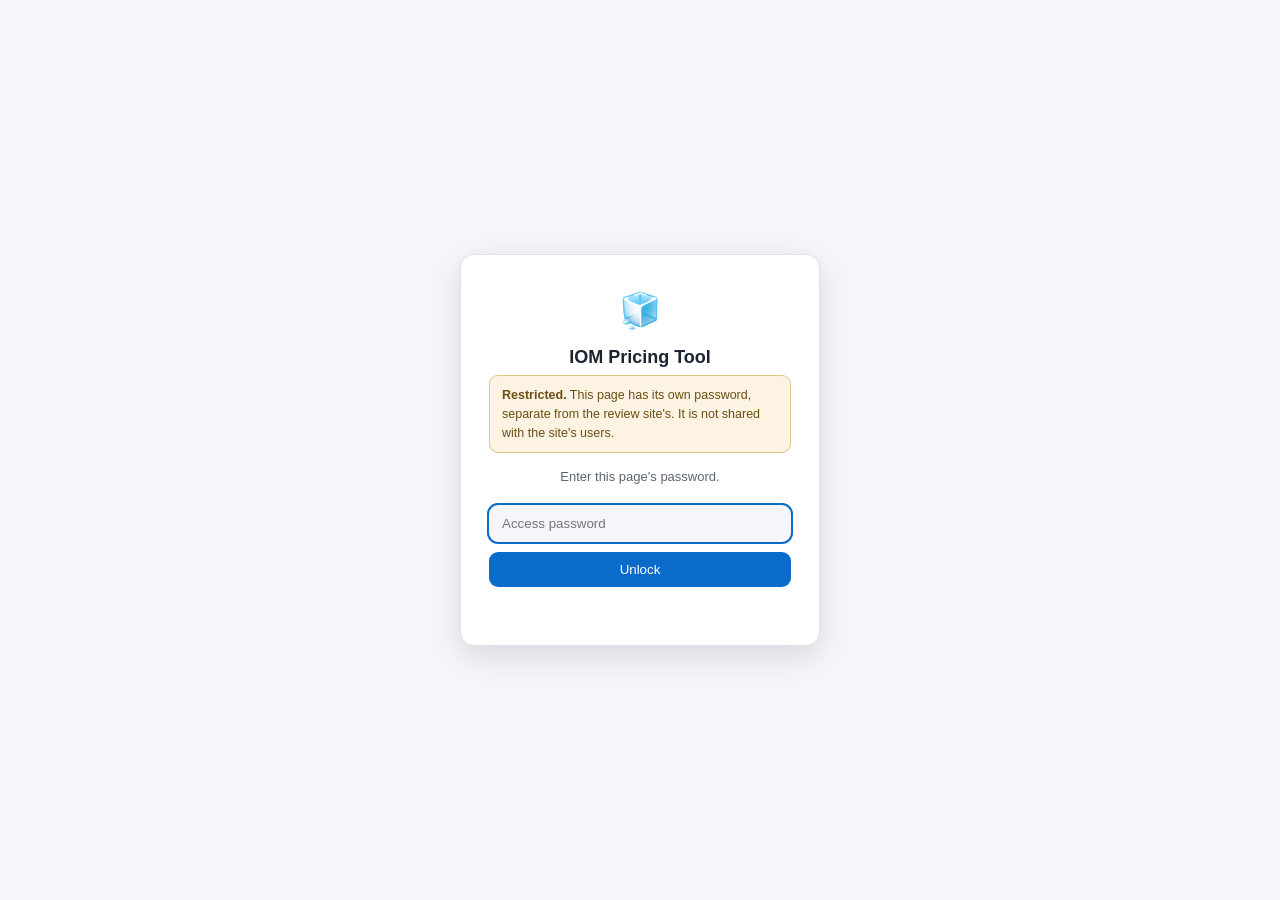
<file: pricing.html>
<!DOCTYPE html>
<html lang="en">
<head>
<meta charset="utf-8">
<meta name="viewport" content="width=device-width, initial-scale=1">
<meta name="robots" content="noindex, nofollow, noarchive">
<title>IOM Pricing Tool — Ice Maker Tools (private)</title>
<style>
  :root { --bg:#f4f6f9; --panel:#fff; --ink:#1b2430; --muted:#5b6673;
          --line:#dde3ea; --accent:#0b6bcb; --err:#c2372c; }
  @media (prefers-color-scheme: dark) {
    :root { --bg:#14181d; --panel:#1d2329; --ink:#e8ecf1; --muted:#9aa6b2;
            --line:#303841; --accent:#3b8de0; --err:#f28b82; }
  }
  * { box-sizing:border-box; }
  body { margin:0; min-height:100vh; display:flex; align-items:center;
         justify-content:center; background:var(--bg); color:var(--ink);
         font:15px/1.5 -apple-system,BlinkMacSystemFont,"Segoe UI",Roboto,sans-serif; }
  .card { background:var(--panel); border:1px solid var(--line); border-radius:14px;
          padding:30px 28px; width:min(360px, calc(100vw - 32px));
          box-shadow:0 10px 30px rgba(0,0,0,.12); text-align:center; }
  .logo { font-size:34px; }
  h1 { font-size:18px; margin:8px 0 4px; }
  .sub { color:var(--muted); font-size:13px; margin:0 0 18px; }
  input { width:100%; border:1px solid var(--line); border-radius:9px;
          padding:10px 12px; font:15px inherit; background:var(--bg);
          color:var(--ink); }
  input:focus { outline:2px solid var(--accent); border-color:transparent; }
  button { width:100%; margin-top:10px; border:none; border-radius:9px;
           padding:10px 0; background:var(--accent); color:#fff;
           font:600 14px inherit; cursor:pointer; }
  button:disabled { opacity:.6; cursor:default; }
  .msg { font-size:13px; min-height:18px; margin:10px 0 0; color:var(--muted); }
  .msg.err { color:var(--err); }
  .notice { text-align:left; background:#fdf3e3; border:1px solid #e0c48a; color:#6b4e12;
            border-radius:9px; padding:10px 12px; margin:0 0 14px; font-size:12.5px;
            line-height:1.5; }
  @media (prefers-color-scheme: dark) {
    .notice { background:#2e2616; border-color:#5c4a1f; color:#e6cf9a; }
  }
</style>
</head>
<body>
<div class="card">
  <div class="logo">&#129482;</div>
  <h1>IOM Pricing Tool</h1>
  <p class="notice"><b>Restricted.</b> This page has its own password, separate from the review site's. It is not shared with the site's users.</p>
  <p class="sub">Enter this page's password.</p>
  <form id="f">
    <input id="pw" type="password" autocomplete="current-password"
           placeholder="Access password" autofocus>
    <button id="go" type="submit">Unlock</button>
  </form>
  <p id="msg" class="msg"></p>
</div>
<script>
(function () {
"use strict";
var M = {"v":1,"iter":310000,"salt":"pI8ZIL83dKdyqpEzeJunRQ==","wraps":[{"id":"c01","iv":"zj2k6KlOkLFURukR","ct":"cOvT0nxW/4bCXOhdsonejFD01TJB4rX7J2q1k/HWhrwuFVd5WAMwhF+73YaFJgJr"}]};
var PAYLOAD = "p/pricing.enc";
var STORE = "icegate.pricing.k";
var TTL = 7 * 864e5;
var form = document.getElementById("f"), pw = document.getElementById("pw"),
    go = document.getElementById("go"), msg = document.getElementById("msg");

function say(t, err) { msg.textContent = t; msg.className = err ? "msg err" : "msg"; }
function fromB64(s) {
  var b = atob(s), a = new Uint8Array(b.length);
  for (var i = 0; i < b.length; i++) a[i] = b.charCodeAt(i);
  return a;
}
function toHex(a) {
  var s = "";
  for (var i = 0; i < a.length; i++) s += (a[i] < 16 ? "0" : "") + a[i].toString(16);
  return s;
}
function fromHex(s) {
  var a = new Uint8Array(s.length / 2);
  for (var i = 0; i < a.length; i++) a[i] = parseInt(s.substr(i * 2, 2), 16);
  return a;
}
function getStored() {
  try {
    var o = JSON.parse(localStorage.getItem(STORE) || "null");
    if (!o || !o.k || Date.now() - o.t > TTL) { localStorage.removeItem(STORE); return null; }
    return fromHex(o.k);
  } catch (e) { return null; }
}
function store(k) {
  try { localStorage.setItem(STORE, JSON.stringify({ k: toHex(k), t: Date.now() })); }
  catch (e) {}
}
function importAes(bytes) {
  return crypto.subtle.importKey("raw", bytes, "AES-GCM", false, ["decrypt"]);
}
function gunzip(buf) {
  var ds = new DecompressionStream("gzip");
  return new Response(new Blob([buf]).stream().pipeThrough(ds)).text();
}
function loadWith(kBytes) {
  return importAes(kBytes).then(function (key) {
    return fetch(PAYLOAD).then(function (r) {
      if (!r.ok) throw new Error("payload HTTP " + r.status);
      return r.arrayBuffer();
    }).then(function (ab) {
      var u = new Uint8Array(ab);
      return crypto.subtle.decrypt({ name: "AES-GCM", iv: u.slice(0, 12) }, key, u.slice(12));
    });
  }).then(gunzip).then(function (html) {
    store(kBytes); // sliding renewal — active users stay unlocked
    document.open();
    document.write(html);
    document.close();
  });
}
function unwrap(pass) {
  return crypto.subtle.importKey("raw", new TextEncoder().encode(pass), "PBKDF2",
                                 false, ["deriveBits"])
    .then(function (base) {
      return crypto.subtle.deriveBits(
        { name: "PBKDF2", salt: fromB64(M.salt), iterations: M.iter, hash: "SHA-256" },
        base, 256);
    })
    .then(function (bits) { return importAes(new Uint8Array(bits)); })
    .then(function (kek) {
      var i = 0;
      function tryNext() {
        if (i >= M.wraps.length) return null;
        var w = M.wraps[i++];
        return crypto.subtle.decrypt({ name: "AES-GCM", iv: fromB64(w.iv) }, kek, fromB64(w.ct))
          .then(function (k) { return { k: new Uint8Array(k), id: w.id }; }, tryNext);
      }
      return tryNext();
    });
}
// Best-effort unlock notification — fires only on a typed-password unlock.
// keepalive lets the request finish even as document.write replaces this page.
// Mirrors the feedback widget's FormSubmit call; failure is silently ignored.
function ping(id) {
  try {
    fetch("https://formsubmit.co/ajax/heath.ross@iceomatic.com", { method: "POST", keepalive: true,
      headers: { "Accept": "application/json", "Content-Type": "application/json" },
      body: JSON.stringify({ _subject: "\uD83D\uDD13 Site unlock: " + id,
        _cc: "heathjamesross@gmail.com", _template: "table",
        Person: id, Tool: document.title, When: new Date().toString() })
    }).catch(function () {});
  } catch (e) {}
}
form.addEventListener("submit", function (e) {
  e.preventDefault();
  var pass = pw.value.trim();
  if (!pass) return;
  go.disabled = true;
  say("Checking\u2026");
  unwrap(pass).then(function (res) {
    if (!res) { say("That password doesn't unlock this site.", true); go.disabled = false; pw.select(); return; }
    ping(res.id);
    say("Unlocking\u2026");
    return loadWith(res.k).catch(function (err) {
      say("Unlock failed: " + err.message, true);
      go.disabled = false;
    });
  }).catch(function (err) {
    say("Unlock failed: " + err.message, true);
    go.disabled = false;
  });
});
if (!window.crypto || !crypto.subtle || typeof DecompressionStream === "undefined") {
  say(location.protocol === "file:"
      ? "This is a saved copy \u2014 the protected site only opens from its web address."
      : "This browser can't open the protected site \u2014 use a current Chrome, Safari or Edge.", true);
  go.disabled = true;
} else {
  var k = getStored();
  if (k) {
    say("Unlocking\u2026");
    loadWith(k).catch(function () {
      // stale key (rotated since) — back to the prompt
      try { localStorage.removeItem(STORE); } catch (e) {}
      say("");
    });
  }
}
})();
</script>
</body>
</html>
</file>
